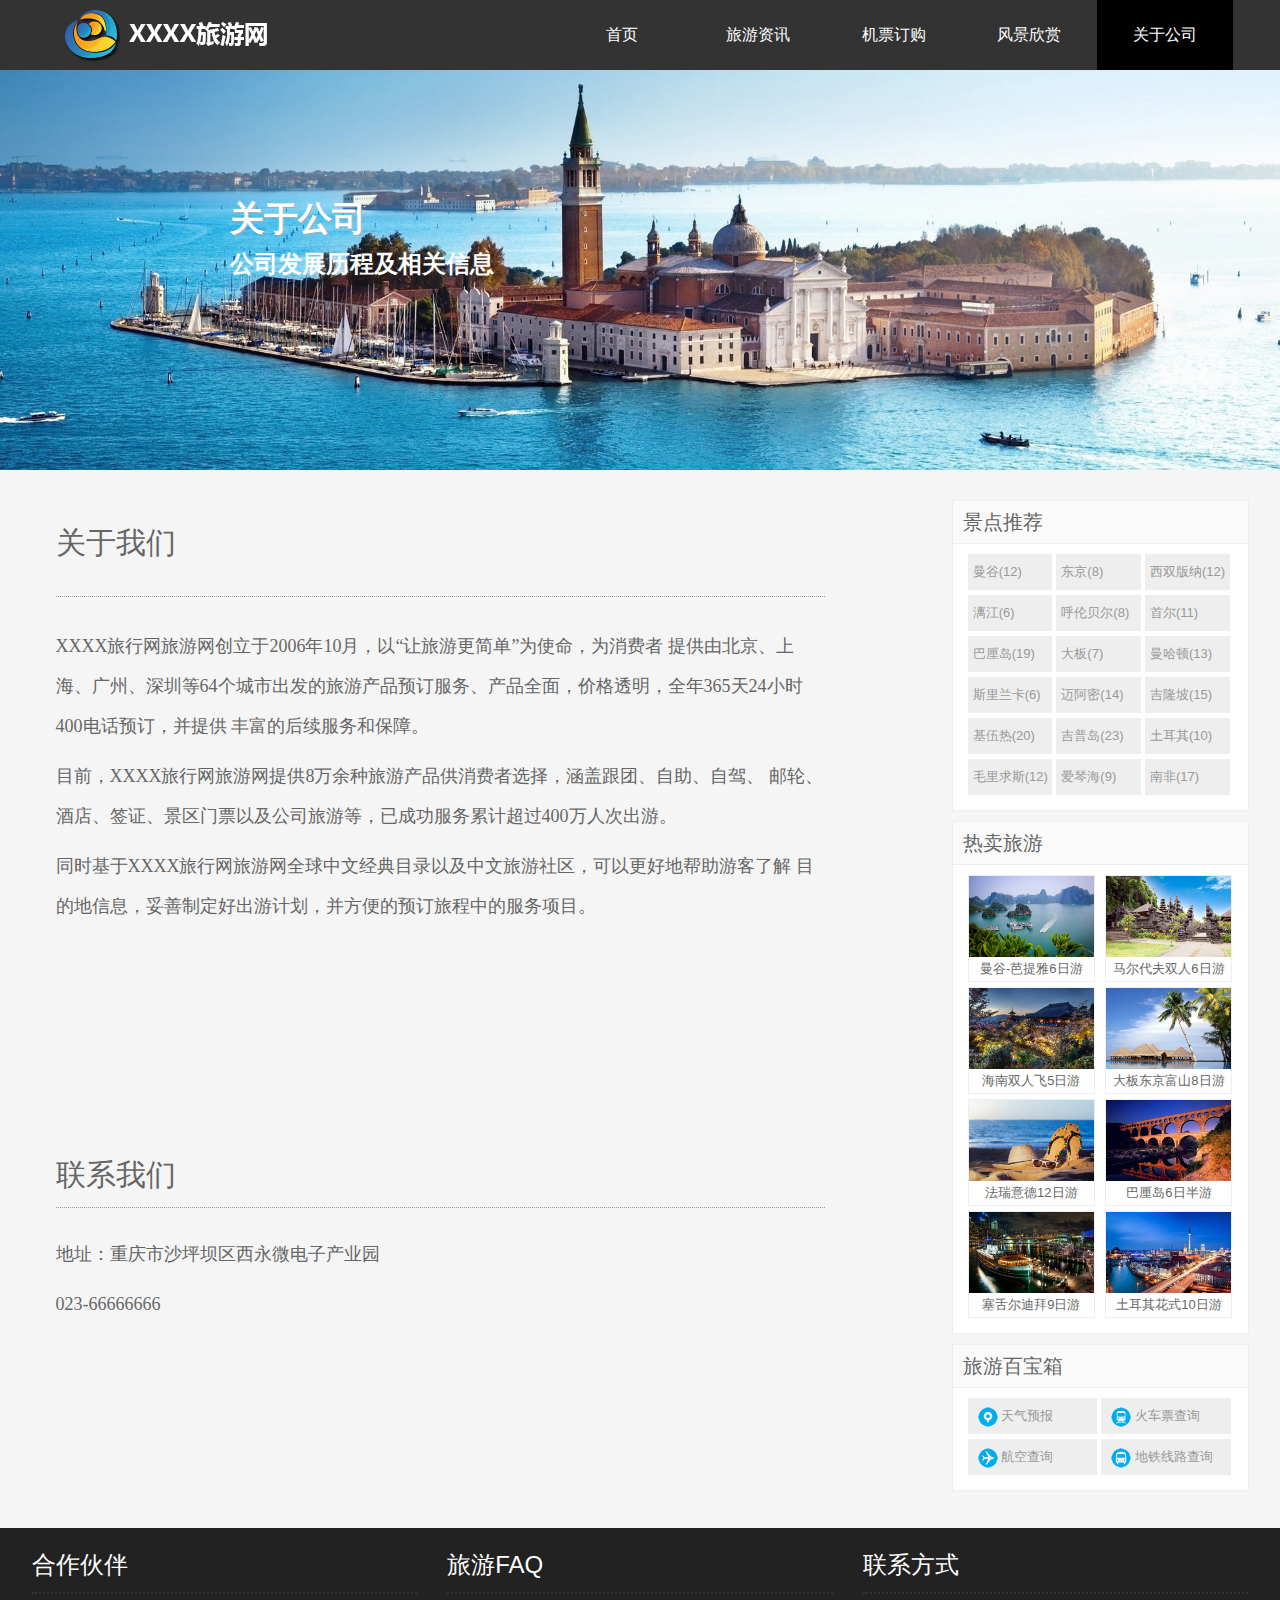
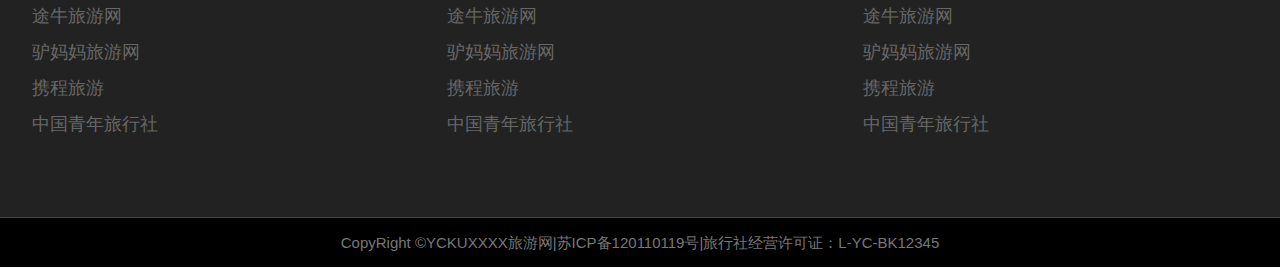
<file: about.html>
<!doctype html>
<html lang="en">
<head>
    <meta charset="UTF-8">
    <meta name="viewport"
          content="width=device-width, user-scalable=no, initial-scale=1.0, maximum-scale=1.0, minimum-scale=1.0">
    <meta http-equiv="X-UA-Compatible" content="ie=edge">
    <link rel="stylesheet" href="./css/bootstrap.css">
    <link rel="stylesheet" href="./css/index.css">
    <title>飞机购票</title>
</head>
<body>
<div id="top-nav">
    <div class="s-nav">
        <div class="container">
            <div class="logo-box col-md-5 hidden-sm hidden-xs">
                <img src="img/logo.png" alt="">
            </div>
            <ul class="s-nav-tabs col-md-7 col-sm-12 col-xs-12">
                <li class="p-li"><a class="on" href="./index.html">首页</a></li>
                <li class="p-li"><a href="news.html"><span class="hidden-xs">旅游</span>资讯</a></li>
                <li class="p-li"><a href="tickets.html">机票<span class="hidden-xs">订购</span></a></li>
                <li class="p-li-hide hidden-xs"><a href="view.html">风景欣赏</a></li>
                <li class="p-li"><a href="about.html"><span class="hidden-xs">关于</span>公司</a></li>
            </ul>
        </div>
    </div>
</div>
<div class="s-main">
    <div class="top-img-box">
        <img src="img/search.jpg" alt="">
        <div class="hidden-xs" style="position: absolute;top:30%;left: 18%;color: #fff;">
            <h2 style="font-size: 34px;margin:10px 0;font-weight: bold;text-shadow: 1px 1px 0px #aaa">关于公司</h2>
            <span style="font-weight: bold;font-size: 24px;">公司发展历程及相关信息</span>
        </div>
    </div>
    <div class="container">

        <div class='row h-main' style="margin-top: 30px;margin-bottom: 30px;">
            <!--关于公司的内容-->
            <div class="col-lg-9 col-md-9 col-xs-12 col-sm-12">
                <!--头部-->
                <div class="title">
                    <p class="ptilte">关于我们</p>
                </div>
                <!--中间部分-->
                <div class="mid">
                    <p class="p_1">
                        XXXX旅行网旅游网创立于2006年10月，以“让旅游更简单”为使命，为消费者
                        提供由北京、上海、广州、深圳等64个城市出发的旅游产品预订服务、产品全面，价格透明，全年365天24小时400电话预订，并提供
                        丰富的后续服务和保障。
                    </p>
                    <p class="p_2">
                        目前，XXXX旅行网旅游网提供8万余种旅游产品供消费者选择，涵盖跟团、自助、自驾、
                        邮轮、酒店、签证、景区门票以及公司旅游等，已成功服务累计超过400万人次出游。
                    </p>
                    <p class="p_3">
                        同时基于XXXX旅行网旅游网全球中文经典目录以及中文旅游社区，可以更好地帮助游客了解
                        目的地信息，妥善制定好出游计划，并方便的预订旅程中的服务项目。
                    </p>
                    <p class="midp">
                        联系我们
                    </p>
                </div>
                <!--底下部分-->
                <div class="foot">
                    <p class="address">地址：重庆市沙坪坝区西永微电子产业园</p>
                    <p class="tel">023-66666666</p>
                </div>
            </div>
            <div class="col-md-3 hidden-sm hidden-xs">
                <div class="tags-wrap">
                    <h3>景点推荐</h3>
                    <div class="tags-box" style="min-width: 224px;">
                        <a href="" class="tags">曼谷(12)</a>
                        <a href="" class="tags">东京(8)</a>
                        <a href="" class="tags">西双版纳(12)</a>
                        <a href="" class="tags">漓江(6)</a>
                        <a href="" class="tags">呼伦贝尔(8)</a>
                        <a href="" class="tags">首尔(11)</a>
                        <a href="" class="tags">巴厘岛(19)</a>
                        <a href="" class="tags">大板(7)</a>
                        <a href="" class="tags">曼哈顿(13)</a>
                        <a href="" class="tags">斯里兰卡(6)</a>
                        <a href="" class="tags">迈阿密(14)</a>
                        <a href="" class="tags">吉隆坡(15)</a>
                        <a href="" class="tags">基伍热(20)</a>
                        <a href="" class="tags">吉普岛(23)</a>
                        <a href="" class="tags">土耳其(10)</a>
                        <a href="" class="tags">毛里求斯(12)</a>
                        <a href="" class="tags">爱琴海(9)</a>
                        <a href="" class="tags">南非(17)</a>
                    </div>
                </div>

                <div class="tags-wrap">
                    <h3>热卖旅游</h3>
                    <div class="tags-box">
                        <div class="push-place">
                            <img src="img/s1.jpg" alt="">
                            <p>曼谷-芭提雅6日游</p>
                        </div>
                        <div class="push-place">
                            <img src="img/s2.jpg" alt="">
                            <p>马尔代夫双人6日游</p>
                        </div>
                        <div class="push-place">
                            <img src="img/s3.jpg" alt="">
                            <p>海南双人飞5日游</p>
                        </div>
                        <div class="push-place">
                            <img src="img/s4.jpg" alt="">
                            <p>大板东京富山8日游</p>
                        </div>
                        <div class="push-place">
                            <img src="img/s5.jpg" alt="">
                            <p>法瑞意德12日游</p>
                        </div>
                        <div class="push-place">
                            <img src="img/s6.jpg" alt="">
                            <p>巴厘岛6日半游</p>
                        </div>
                        <div class="push-place">
                            <img src="img/s7.jpg" alt="">
                            <p>塞舌尔迪拜9日游</p>
                        </div>
                        <div class="push-place">
                            <img src="img/s8.jpg" alt="">
                            <p>土耳其花式10日游</p>
                        </div>

                    </div>
                </div>

                <div class="tags-wrap">
                    <h3>旅游百宝箱</h3>
                    <div class="tags-box">
                        <a href="" class="tips">
                            <img src="img/trea1.png" alt="">
                            天气预报
                        </a>
                        <a href="" class="tips">
                            <img src="img/trea2.png" alt="">
                            火车票查询
                        </a>
                        <a href="" class="tips">
                            <img src="img/trea3.png" alt="">
                            航空查询
                        </a>
                        <a href="" class="tips">
                            <img src="img/trea4.png" alt="">
                            地铁线路查询
                        </a>
                    </div>
                </div>
            </div>
        </div>
    </div>
</div>

<div class="s-footer s-footer-pos">

    <div class="container">
        <div class="row hidden-sm hidden-xs">
            <div class="col-md-4">
                <em>合作伙伴</em>
                <ul>
                    <li><a href="">途牛旅游网</a></li>
                    <li><a href="">驴妈妈旅游网</a></li>
                    <li><a href="">携程旅游</a></li>
                    <li><a href="">中国青年旅行社</a></li>
                </ul>
            </div>
            <div class="col-md-4">
                <em>旅游FAQ</em>
                <ul>
                    <li><a href="">途牛旅游网</a></li>
                    <li><a href="">驴妈妈旅游网</a></li>
                    <li><a href="">携程旅游</a></li>
                    <li><a href="">中国青年旅行社</a></li>
                </ul>
            </div>

            <div class="col-md-4">
                <em>联系方式</em>
                <ul>
                    <li><a href="">途牛旅游网</a></li>
                    <li><a href="">驴妈妈旅游网</a></li>
                    <li><a href="">携程旅游</a></li>
                    <li><a href="">中国青年旅行社</a></li>
                </ul>
            </div>
        </div>
        <div class="sm-xs-text">
            客户端&nbsp;|&nbsp;触屏版&nbsp;|&nbsp;电脑版
        </div>
    </div>
    <div class="copy-right hidden-xs">
        CopyRight&nbsp;&copy;YCKUXXXX旅游网|苏ICP备120110119号|旅行社经营许可证：L-YC-BK12345
    </div>
</div>
</body>
<script type="text/javascript" src="js/index.js"></script>
</html>
</file>
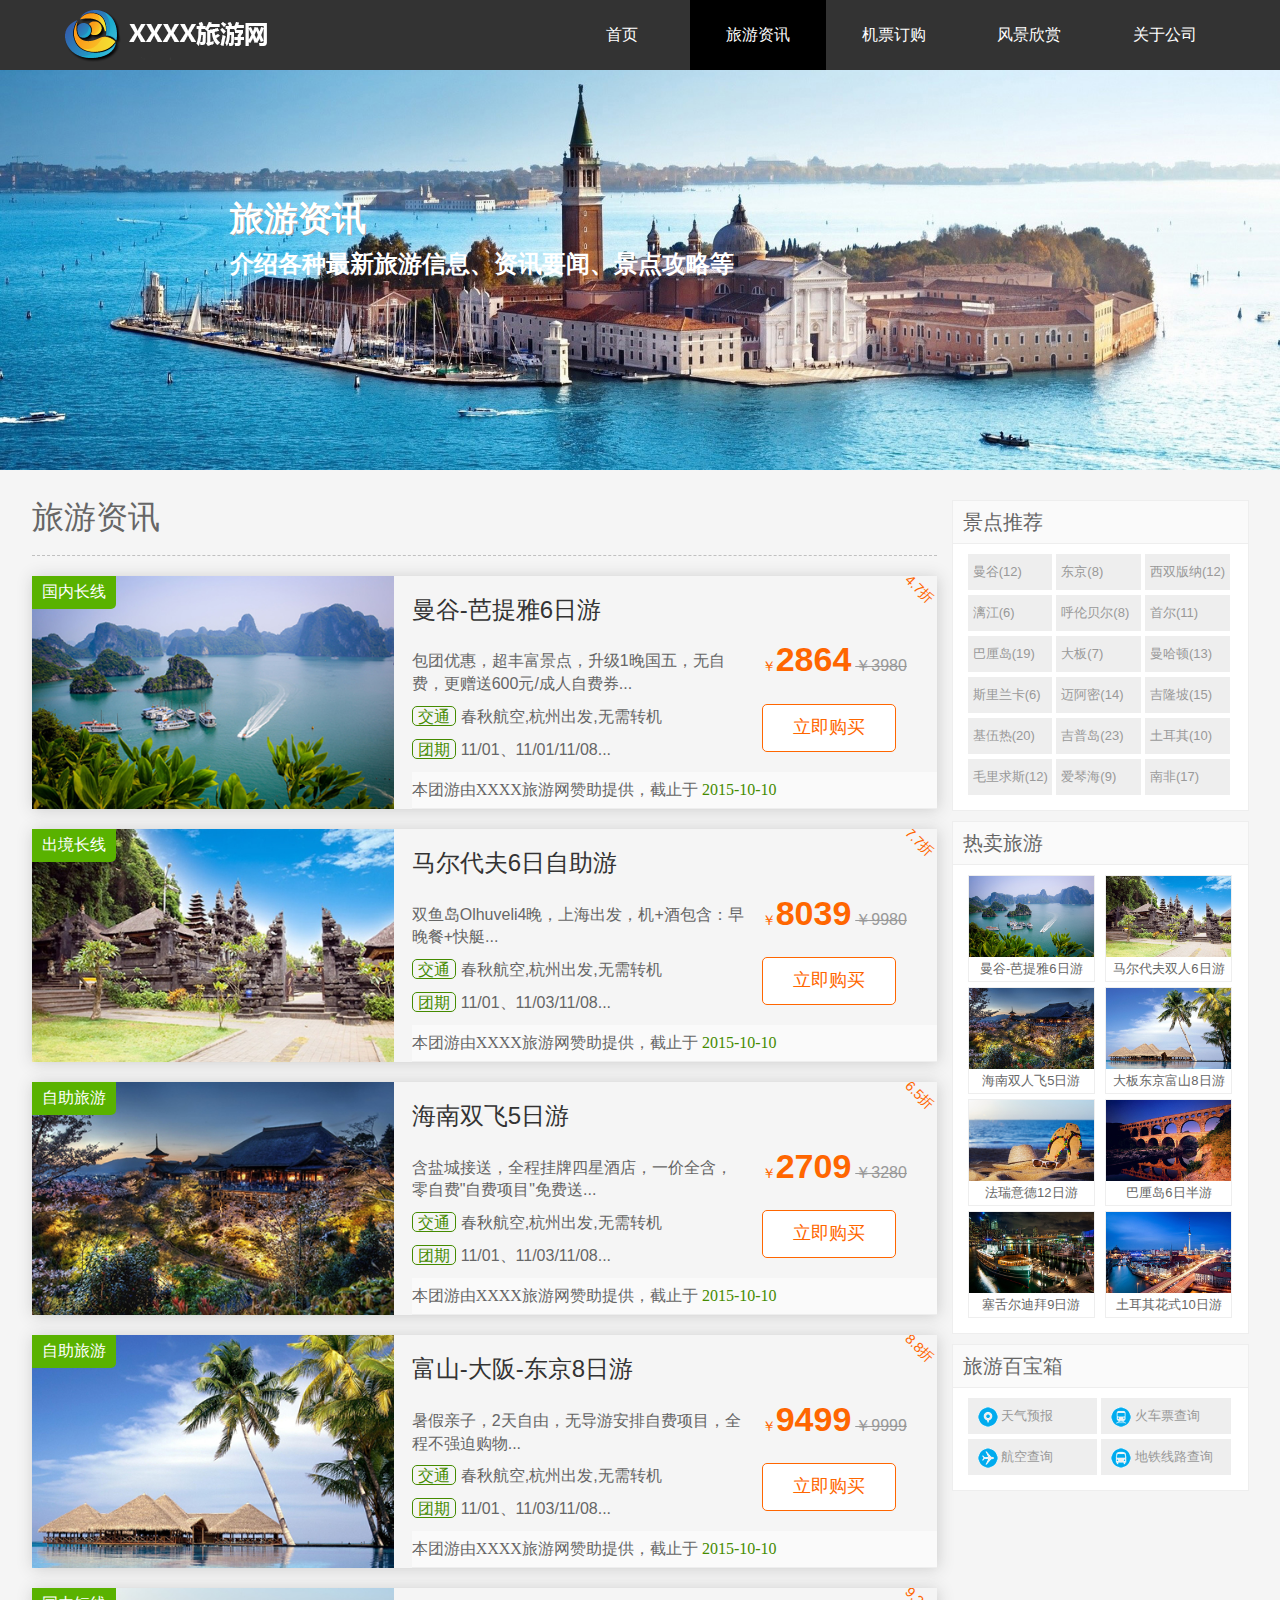
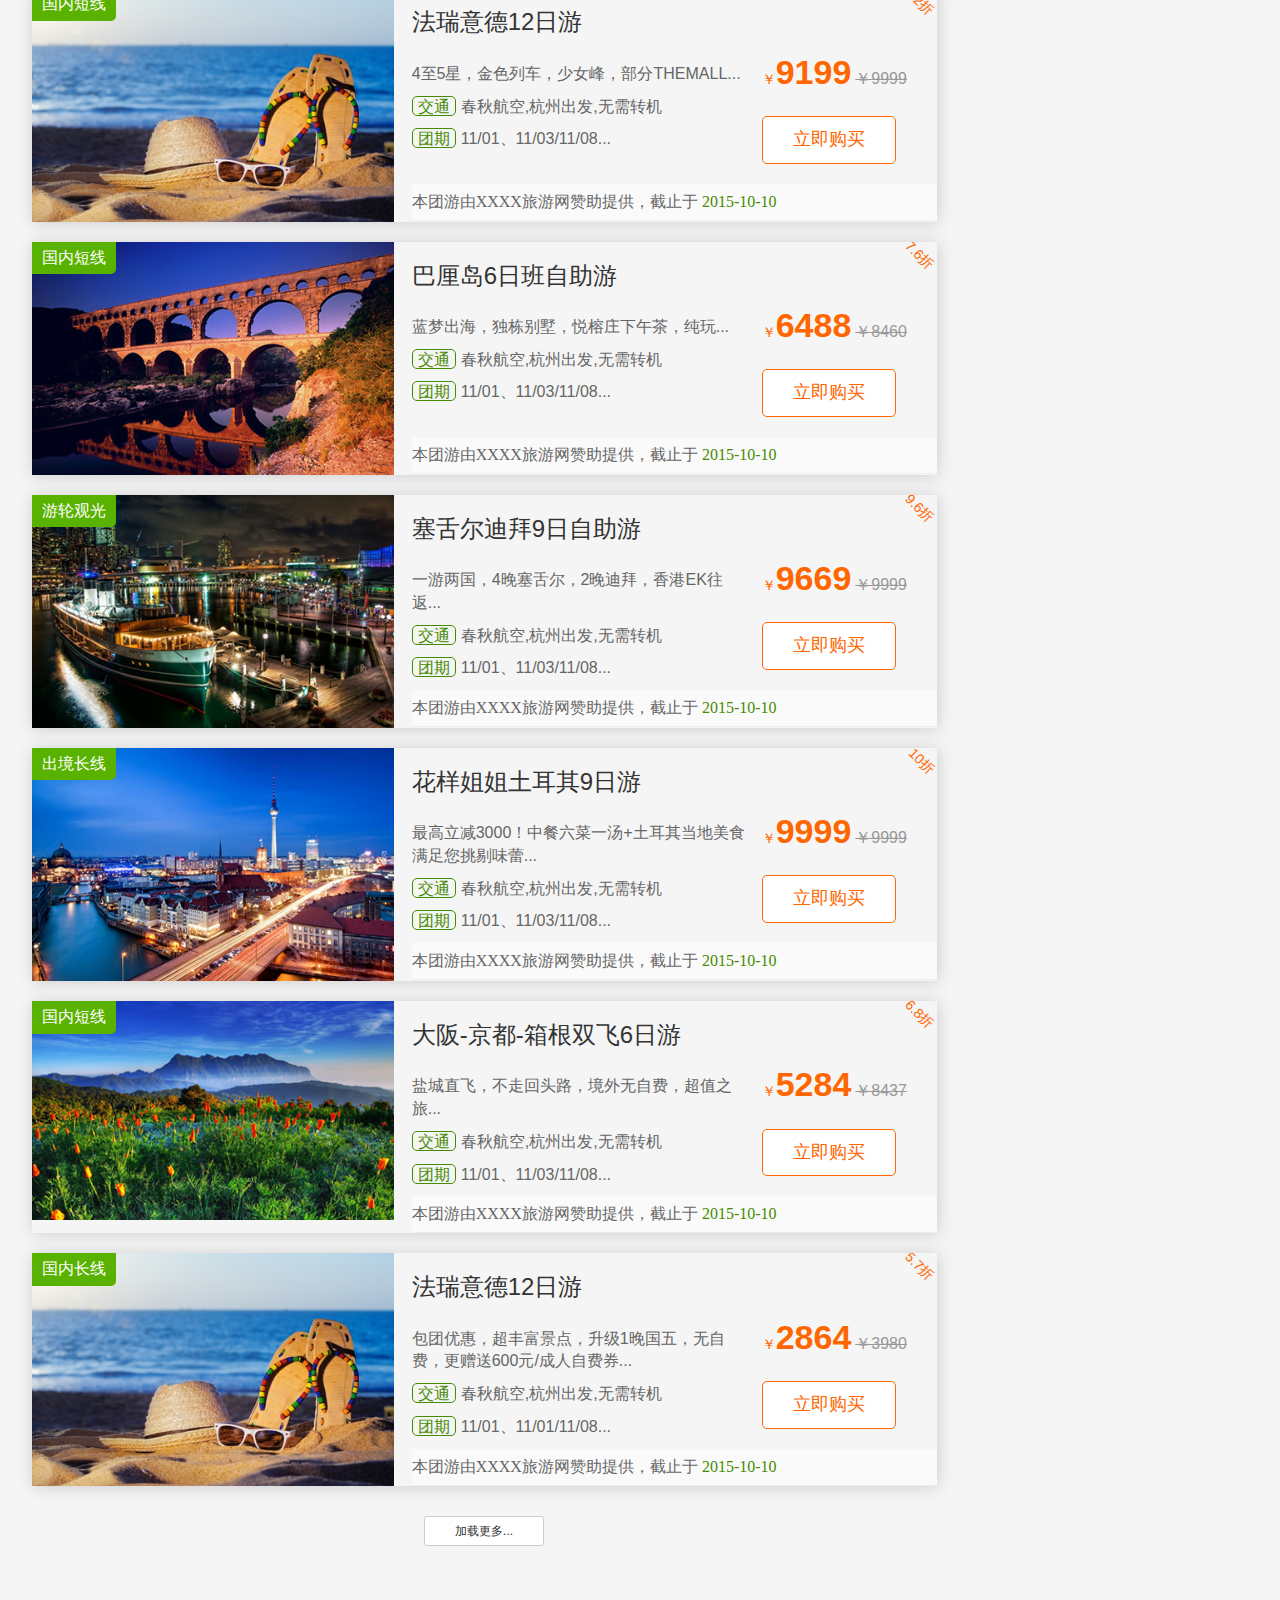
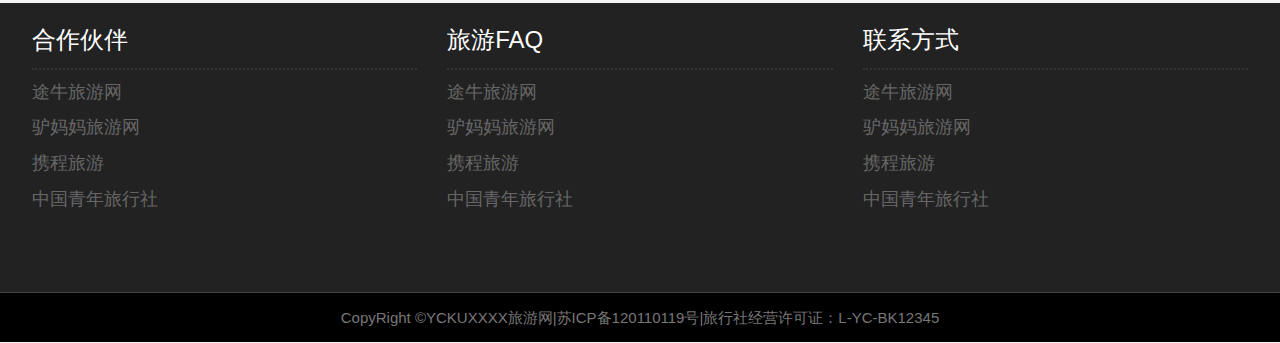
<file: news.html>
<!doctype html>
<html lang="en">
<head>
    <meta charset="UTF-8">
    <meta name="viewport"
          content="width=device-width, user-scalable=no, initial-scale=1.0, maximum-scale=1.0, minimum-scale=1.0">
    <meta http-equiv="X-UA-Compatible" content="ie=edge">
    <link rel="stylesheet" href="./css/bootstrap.css">
    <link rel="stylesheet" href="./css/index.css">
    <title>旅游资讯</title>
</head>
<body>
<div id="top-nav">
    <div class="s-nav">
        <div class="container">
            <div class="logo-box col-md-5 hidden-sm hidden-xs">
                <img src="img/logo.png" alt="">
            </div>
            <ul class="s-nav-tabs col-md-7 col-sm-12 col-xs-12">
                <li class="p-li"><a class="on" href="./index.html">首页</a></li>
                <li class="p-li"><a href="news.html"><span class="hidden-xs">旅游</span>资讯</a></li>
                <li class="p-li"><a href="tickets.html">机票<span class="hidden-xs">订购</span></a></li>
                <li class="p-li-hide hidden-xs"><a href="view.html">风景欣赏</a></li>
                <li class="p-li"><a href="about.html"><span class="hidden-xs">关于</span>公司</a></li>
            </ul>
        </div>
    </div>
</div>
<div class="s-main">
    <div class="top-img-box">
        <img src="img/search.jpg" alt="">
        <div class="hidden-xs" style="position: absolute;top:30%;left: 18%;color: #fff;">
            <h2 style="font-size: 34px;margin:10px 0;font-weight: bold;text-shadow: 1px 1px 0px #aaa">旅游资讯</h2>
            <span style="font-weight: bold;font-size: 24px;">介绍各种最新旅游信息、资讯要闻、景点攻略等</span>
        </div>
    </div>
    <div class="container">

        <div class='row h-main' style="margin-top: 30px;margin-bottom: 30px;">
            <div class="col-md-9 col-sm-12 col-xs-12">
                <h2 class="h-title">旅游资讯</h2>
                <div class="t-li-wrap">
                    <div class="left-img-box">
                        <i>国内长线</i>
                        <img src="img/s1.jpg" alt="">
                    </div>
                    <div class="right-text-box">
                        <div class="t-title">
                            <em>曼谷-芭提雅6日游</em>
                            <span>4.7折</span>
                        </div>
                        <div class="t-details">
                            <div class="col-md-8 col-sm-8 col-xs-12 t-text-left" style="padding-left: 0">
                                <p style="margin-top: 5px;">包团优惠，超丰富景点，升级1晚国五，无自费，更赠送600元/成人自费券...</p>
                                <p class="hidden-xs">
                                    <span>交通</span>
                                    春秋航空,杭州出发,无需转机
                                </p>
                                <p class="hidden-xs">
                                    <span>团期</span>
                                    11/01、11/01/11/08...
                                </p>
                            </div>
                            <div class="col-md-4 col-sm-4 col-xs-4 hidden-xs t-text-right"
                                 style="padding-left: 0;margin-top: -10px;">
                            <span class="t-price">
                                ￥<strong>2864</strong>
                                <span class="price-not">￥3980</span>
                            </span>
                                <button class="t-buy-btn">立即购买</button>
                            </div>
                        </div>
                        <div class="t-foot-info hidden-xs">
                            本团游由XXXX旅游网赞助提供，截止于
                            <span>2015-10-10</span>
                        </div>
                        <div class="hidden-lg hidden-md hidden-sm t-price-2">
                            ￥<strong>2864</strong>
                            <span class="">￥3980</span>
                        </div>

                    </div>
                </div>

                <div class="t-li-wrap">
                    <div class="left-img-box">
                        <i>出境长线</i>
                        <img src="img/s2.jpg" alt="">
                    </div>
                    <div class="right-text-box">
                        <div class="t-title">
                            <em>马尔代夫6日自助游</em>
                            <span>7.7折</span>
                        </div>
                        <div class="t-details">
                            <div class="col-md-8 col-sm-8 col-xs-12 t-text-left" style="padding-left: 0">
                                <p style="margin-top: 5px;">双鱼岛Olhuveli4晚，上海出发，机+酒包含：早晚餐+快艇...</p>
                                <p class="hidden-xs">
                                    <span>交通</span>
                                    春秋航空,杭州出发,无需转机
                                </p>
                                <p class="hidden-xs">
                                    <span>团期</span>
                                    11/01、11/03/11/08...
                                </p>
                            </div>
                            <div class="col-md-4 col-sm-4 col-xs-4 hidden-xs t-text-right"
                                 style="padding-left: 0;margin-top: -10px;">
                            <span class="t-price">
                                	￥<strong>8039</strong>
                                <span class="price-not">￥9980</span>
                            </span>
                                <button class="t-buy-btn">立即购买</button>
                            </div>
                        </div>
                        <div class="t-foot-info hidden-xs">
                            本团游由XXXX旅游网赞助提供，截止于
                            <span>2015-10-10</span>
                        </div>
                        <div class="hidden-lg hidden-md hidden-sm t-price-2">
                            ￥<strong>8039</strong>
                            <span class="">￥9980</span>
                        </div>

                    </div>
                </div>

                <div class="t-li-wrap">
                    <div class="left-img-box">
                        <i>自助旅游</i>
                        <img src="img/s3.jpg" alt="">
                    </div>
                    <div class="right-text-box">
                        <div class="t-title">
                            <em>海南双飞5日游</em>
                            <span>6.5折</span>
                        </div>
                        <div class="t-details">
                            <div class="col-md-8 col-sm-8 col-xs-12 t-text-left" style="padding-left: 0">
                                <p style="margin-top: 5px;">含盐城接送，全程挂牌四星酒店，一价全含，零自费"自费项目"免费送...</p>
                                <p class="hidden-xs">
                                    <span>交通</span>
                                    春秋航空,杭州出发,无需转机
                                </p>
                                <p class="hidden-xs">
                                    <span>团期</span>
                                    11/01、11/03/11/08...
                                </p>
                            </div>
                            <div class="col-md-4 col-sm-4 col-xs-4 hidden-xs t-text-right"
                                 style="padding-left: 0;margin-top: -10px;">
                            <span class="t-price">
                                ￥<strong>2709</strong>
                                <span class="price-not">￥3280</span>
                            </span>
                                <button class="t-buy-btn">立即购买</button>
                            </div>
                        </div>
                        <div class="t-foot-info hidden-xs">
                            本团游由XXXX旅游网赞助提供，截止于
                            <span>2015-10-10</span>
                        </div>
                        <div class="hidden-lg hidden-md hidden-sm t-price-2">
                            ￥<strong>2709</strong>
                            <span class="">￥3280</span>
                        </div>

                    </div>
                </div>



                <div class="t-li-wrap">
                    <div class="left-img-box">
                        <i>自助旅游</i>
                        <img src="img/s4.jpg" alt="">
                    </div>
                    <div class="right-text-box">
                        <div class="t-title">
                            <em>富山-大阪-东京8日游</em>
                            <span>8.8折</span>
                        </div>
                        <div class="t-details">
                            <div class="col-md-8 col-sm-8 col-xs-12 t-text-left" style="padding-left: 0">
                                <p style="margin-top: 5px;">暑假亲子，2天自由，无导游安排自费项目，全程不强迫购物...</p>
                                <p class="hidden-xs">
                                    <span>交通</span>
                                    春秋航空,杭州出发,无需转机
                                </p>
                                <p class="hidden-xs">
                                    <span>团期</span>
                                    11/01、11/03/11/08...
                                </p>
                            </div>
                            <div class="col-md-4 col-sm-4 col-xs-4 hidden-xs t-text-right"
                                 style="padding-left: 0;margin-top: -10px;">
                            <span class="t-price">
                                ￥<strong>9499</strong>
                                <span class="price-not">￥9999</span>
                            </span>
                                <button class="t-buy-btn">立即购买</button>
                            </div>
                        </div>
                        <div class="t-foot-info hidden-xs">
                            本团游由XXXX旅游网赞助提供，截止于
                            <span>2015-10-10</span>
                        </div>
                        <div class="hidden-lg hidden-md hidden-sm t-price-2">
                            ￥<strong>9499</strong>
                            <span class="">￥9999</span>
                        </div>

                    </div>
                </div>

                <div class="t-li-wrap">
                    <div class="left-img-box">
                        <i>国内短线</i>
                        <img src="img/s5.jpg" alt="">
                    </div>
                    <div class="right-text-box">
                        <div class="t-title">
                            <em>法瑞意德12日游</em>
                            <span>9.2折</span>
                        </div>
                        <div class="t-details">
                            <div class="col-md-8 col-sm-8 col-xs-12 t-text-left" style="padding-left: 0">
                                <p style="margin-top: 5px;">4至5星，金色列车，少女峰，部分THEMALL...</p>
                                <p class="hidden-xs">
                                    <span>交通</span>
                                    春秋航空,杭州出发,无需转机
                                </p>
                                <p class="hidden-xs">
                                    <span>团期</span>
                                    11/01、11/03/11/08...
                                </p>
                            </div>
                            <div class="col-md-4 col-sm-4 col-xs-4 hidden-xs t-text-right"
                                 style="padding-left: 0;margin-top: -10px;">
                            <span class="t-price">
                                ￥<strong>9199</strong>
                                <span class="price-not">￥9999</span>
                            </span>
                                <button class="t-buy-btn">立即购买</button>
                            </div>
                        </div>
                        <div class="t-foot-info hidden-xs">
                            本团游由XXXX旅游网赞助提供，截止于
                            <span>2015-10-10</span>
                        </div>
                        <div class="hidden-lg hidden-md hidden-sm t-price-2">
                            ￥<strong>9199</strong>
                            <span class="">￥9999</span>
                        </div>

                    </div>
                </div>
                <div class="t-li-wrap">
                    <div class="left-img-box">
                        <i>国内短线</i>
                        <img src="img/s6.jpg" alt="">
                    </div>
                    <div class="right-text-box">
                        <div class="t-title">
                            <em>巴厘岛6日班自助游</em>
                            <span>7.6折</span>
                        </div>
                        <div class="t-details">
                            <div class="col-md-8 col-sm-8 col-xs-12 t-text-left" style="padding-left: 0">
                                <p style="margin-top: 5px;">蓝梦出海，独栋别墅，悦榕庄下午茶，纯玩...</p>
                                <p class="hidden-xs">
                                    <span>交通</span>
                                    春秋航空,杭州出发,无需转机
                                </p>
                                <p class="hidden-xs">
                                    <span>团期</span>
                                    11/01、11/03/11/08...
                                </p>
                            </div>
                            <div class="col-md-4 col-sm-4 col-xs-4 hidden-xs t-text-right"
                                 style="padding-left: 0;margin-top: -10px;">
                            <span class="t-price">
                                ￥<strong>6488</strong>
                                <span class="price-not">￥8460</span>
                            </span>
                                <button class="t-buy-btn">立即购买</button>
                            </div>
                        </div>
                        <div class="t-foot-info hidden-xs">
                            本团游由XXXX旅游网赞助提供，截止于
                            <span>2015-10-10</span>
                        </div>
                        <div class="hidden-lg hidden-md hidden-sm t-price-2">
                            ￥<strong>6488</strong>
                            <span class="">￥8460</span>
                        </div>

                    </div>
                </div>
                <div class="t-li-wrap">
                    <div class="left-img-box">
                        <i>游轮观光</i>
                        <img src="img/s7.jpg" alt="">
                    </div>
                    <div class="right-text-box">
                        <div class="t-title">
                            <em>塞舌尔迪拜9日自助游</em>
                            <span>9.6折</span>
                        </div>
                        <div class="t-details">
                            <div class="col-md-8 col-sm-8 col-xs-12 t-text-left" style="padding-left: 0">
                                <p style="margin-top: 5px;">一游两国，4晚塞舌尔，2晚迪拜，香港EK往返...</p>
                                <p class="hidden-xs">
                                    <span>交通</span>
                                    春秋航空,杭州出发,无需转机
                                </p>
                                <p class="hidden-xs">
                                    <span>团期</span>
                                    11/01、11/03/11/08...
                                </p>
                            </div>
                            <div class="col-md-4 col-sm-4 col-xs-4 hidden-xs t-text-right"
                                 style="padding-left: 0;margin-top: -10px;">
                            <span class="t-price">
                                ￥<strong>9669</strong>
                                <span class="price-not">￥9999</span>
                            </span>
                                <button class="t-buy-btn">立即购买</button>
                            </div>
                        </div>
                        <div class="t-foot-info hidden-xs">
                            本团游由XXXX旅游网赞助提供，截止于
                            <span>2015-10-10</span>
                        </div>
                        <div class="hidden-lg hidden-md hidden-sm t-price-2">
                            ￥<strong>9669</strong>
                            <span class="">￥9999</span>
                        </div>

                    </div>
                </div>
                <div class="t-li-wrap">
                    <div class="left-img-box">
                        <i>出境长线</i>
                        <img src="img/s8.jpg" alt="">
                    </div>
                    <div class="right-text-box">
                        <div class="t-title">
                            <em>花样姐姐土耳其9日游</em>
                            <span>10折</span>
                        </div>
                        <div class="t-details">
                            <div class="col-md-8 col-sm-8 col-xs-12 t-text-left" style="padding-left: 0">
                                <p style="margin-top: 5px;">最高立减3000！中餐六菜一汤+土耳其当地美食满足您挑剔味蕾...</p>
                                <p class="hidden-xs">
                                    <span>交通</span>
                                    春秋航空,杭州出发,无需转机
                                </p>
                                <p class="hidden-xs">
                                    <span>团期</span>
                                    11/01、11/03/11/08...
                                </p>
                            </div>
                            <div class="col-md-4 col-sm-4 col-xs-4 hidden-xs t-text-right"
                                 style="padding-left: 0;margin-top: -10px;">
                            <span class="t-price">
                                ￥<strong>9999</strong>
                                <span class="price-not">￥9999</span>
                            </span>
                                <button class="t-buy-btn">立即购买</button>
                            </div>
                        </div>
                        <div class="t-foot-info hidden-xs">
                            本团游由XXXX旅游网赞助提供，截止于
                            <span>2015-10-10</span>
                        </div>
                        <div class="hidden-lg hidden-md hidden-sm t-price-2">
                            ￥<strong>9999</strong>
                            <span class="">￥9999</span>
                        </div>

                    </div>
                </div>


                <div class="t-li-wrap">
                    <div class="left-img-box">
                        <i>国内短线</i>
                        <img src="img/tour9.jpg" alt="">
                    </div>
                    <div class="right-text-box">
                        <div class="t-title">
                            <em>大阪-京都-箱根双飞6日游</em>
                            <span>6.8折</span>
                        </div>
                        <div class="t-details">
                            <div class="col-md-8 col-sm-8 col-xs-12 t-text-left" style="padding-left: 0">
                                <p style="margin-top: 5px;">盐城直飞，不走回头路，境外无自费，超值之旅...</p>
                                <p class="hidden-xs">
                                    <span>交通</span>
                                    春秋航空,杭州出发,无需转机
                                </p>
                                <p class="hidden-xs">
                                    <span>团期</span>
                                    11/01、11/03/11/08...
                                </p>
                            </div>
                            <div class="col-md-4 col-sm-4 col-xs-4 hidden-xs t-text-right"
                                 style="padding-left: 0;margin-top: -10px;">
                            <span class="t-price">
                                ￥<strong>5284</strong>
                                <span class="price-not">￥8437</span>
                            </span>
                                <button class="t-buy-btn">立即购买</button>
                            </div>
                        </div>
                        <div class="t-foot-info hidden-xs">
                            本团游由XXXX旅游网赞助提供，截止于
                            <span>2015-10-10</span>
                        </div>
                        <div class="hidden-lg hidden-md hidden-sm t-price-2">
                            ￥<strong>5284</strong>
                            <span class="">￥8437</span>
                        </div>

                    </div>
                </div>


                <div class="t-li-wrap">
                    <div class="left-img-box">
                        <i>国内长线</i>
                        <img src="img/s5.jpg" alt="">
                    </div>
                    <div class="right-text-box">
                        <div class="t-title">
                            <em>法瑞意德12日游</em>
                            <span>5.7折</span>
                        </div>
                        <div class="t-details">
                            <div class="col-md-8 col-sm-8 col-xs-12 t-text-left" style="padding-left: 0">
                                <p style="margin-top: 5px;">包团优惠，超丰富景点，升级1晚国五，无自费，更赠送600元/成人自费券...</p>
                                <p class="hidden-xs">
                                    <span>交通</span>
                                    春秋航空,杭州出发,无需转机
                                </p>
                                <p class="hidden-xs">
                                    <span>团期</span>
                                    11/01、11/01/11/08...
                                </p>
                            </div>
                            <div class="col-md-4 col-sm-4 col-xs-4 hidden-xs t-text-right"
                                 style="padding-left: 0;margin-top: -10px;">
                            <span class="t-price">
                                ￥<strong>2864</strong>
                                <span class="price-not">￥3980</span>
                            </span>
                                <button class="t-buy-btn">立即购买</button>
                            </div>
                        </div>
                        <div class="t-foot-info hidden-xs">
                            本团游由XXXX旅游网赞助提供，截止于
                            <span>2015-10-10</span>
                        </div>
                        <div class="hidden-lg hidden-md hidden-sm t-price-2">
                            ￥<strong>2864</strong>
                            <span class="">￥3980</span>
                        </div>

                    </div>
                </div>
                <div style="text-align: center;margin: 30px 0;">
                    <button class="btn btn-default btn-sm" style="padding-left: 30px;padding-right: 30px;">加载更多...
                    </button>
                </div>
            </div>


            <div class="col-md-3 hidden-sm hidden-xs">
                <div class="tags-wrap">
                    <h3>景点推荐</h3>
                    <div class="tags-box" style="min-width: 224px;">
                        <a href="" class="tags">曼谷(12)</a>
                        <a href="" class="tags">东京(8)</a>
                        <a href="" class="tags">西双版纳(12)</a>
                        <a href="" class="tags">漓江(6)</a>
                        <a href="" class="tags">呼伦贝尔(8)</a>
                        <a href="" class="tags">首尔(11)</a>
                        <a href="" class="tags">巴厘岛(19)</a>
                        <a href="" class="tags">大板(7)</a>
                        <a href="" class="tags">曼哈顿(13)</a>
                        <a href="" class="tags">斯里兰卡(6)</a>
                        <a href="" class="tags">迈阿密(14)</a>
                        <a href="" class="tags">吉隆坡(15)</a>
                        <a href="" class="tags">基伍热(20)</a>
                        <a href="" class="tags">吉普岛(23)</a>
                        <a href="" class="tags">土耳其(10)</a>
                        <a href="" class="tags">毛里求斯(12)</a>
                        <a href="" class="tags">爱琴海(9)</a>
                        <a href="" class="tags">南非(17)</a>
                    </div>
                </div>

                <div class="tags-wrap">
                    <h3>热卖旅游</h3>
                    <div class="tags-box">
                        <div class="push-place">
                            <img src="img/s1.jpg" alt="">
                            <p>曼谷-芭提雅6日游</p>
                        </div>
                        <div class="push-place">
                            <img src="img/s2.jpg" alt="">
                            <p>马尔代夫双人6日游</p>
                        </div>
                        <div class="push-place">
                            <img src="img/s3.jpg" alt="">
                            <p>海南双人飞5日游</p>
                        </div>
                        <div class="push-place">
                            <img src="img/s4.jpg" alt="">
                            <p>大板东京富山8日游</p>
                        </div>
                        <div class="push-place">
                            <img src="img/s5.jpg" alt="">
                            <p>法瑞意德12日游</p>
                        </div>
                        <div class="push-place">
                            <img src="img/s6.jpg" alt="">
                            <p>巴厘岛6日半游</p>
                        </div>
                        <div class="push-place">
                            <img src="img/s7.jpg" alt="">
                            <p>塞舌尔迪拜9日游</p>
                        </div>
                        <div class="push-place">
                            <img src="img/s8.jpg" alt="">
                            <p>土耳其花式10日游</p>
                        </div>

                    </div>
                </div>

                <div class="tags-wrap">
                    <h3>旅游百宝箱</h3>
                    <div class="tags-box">
                        <a href="" class="tips">
                            <img src="img/trea1.png" alt="">
                            天气预报
                        </a>
                        <a href="" class="tips">
                            <img src="img/trea2.png" alt="">
                            火车票查询
                        </a>
                        <a href="" class="tips">
                            <img src="img/trea3.png" alt="">
                            航空查询
                        </a>
                        <a href="" class="tips">
                            <img src="img/trea4.png" alt="">
                            地铁线路查询
                        </a>
                    </div>
                </div>
            </div>
        </div>
    </div>
</div>

<div class="s-footer s-footer-pos">
    <div class="container">
        <div class="row hidden-sm hidden-xs">
            <div class="col-md-4">
                <em>合作伙伴</em>
                <ul>
                    <li><a href="">途牛旅游网</a></li>
                    <li><a href="">驴妈妈旅游网</a></li>
                    <li><a href="">携程旅游</a></li>
                    <li><a href="">中国青年旅行社</a></li>
                </ul>
            </div>
            <div class="col-md-4">
                <em>旅游FAQ</em>
                <ul>
                    <li><a href="">途牛旅游网</a></li>
                    <li><a href="">驴妈妈旅游网</a></li>
                    <li><a href="">携程旅游</a></li>
                    <li><a href="">中国青年旅行社</a></li>
                </ul>
            </div>

            <div class="col-md-4">
                <em>联系方式</em>
                <ul>
                    <li><a href="">途牛旅游网</a></li>
                    <li><a href="">驴妈妈旅游网</a></li>
                    <li><a href="">携程旅游</a></li>
                    <li><a href="">中国青年旅行社</a></li>
                </ul>
            </div>
        </div>
        <div class="sm-xs-text">
            客户端&nbsp;|&nbsp;触屏版&nbsp;|&nbsp;电脑版
        </div>
    </div>
    <div class="copy-right hidden-xs">
        CopyRight&nbsp;&copy;YCKUXXXX旅游网|苏ICP备120110119号|旅行社经营许可证：L-YC-BK12345
    </div>
</div>
</body>
<script type="text/javascript" src="js/index.js"></script>
</html>
</file>
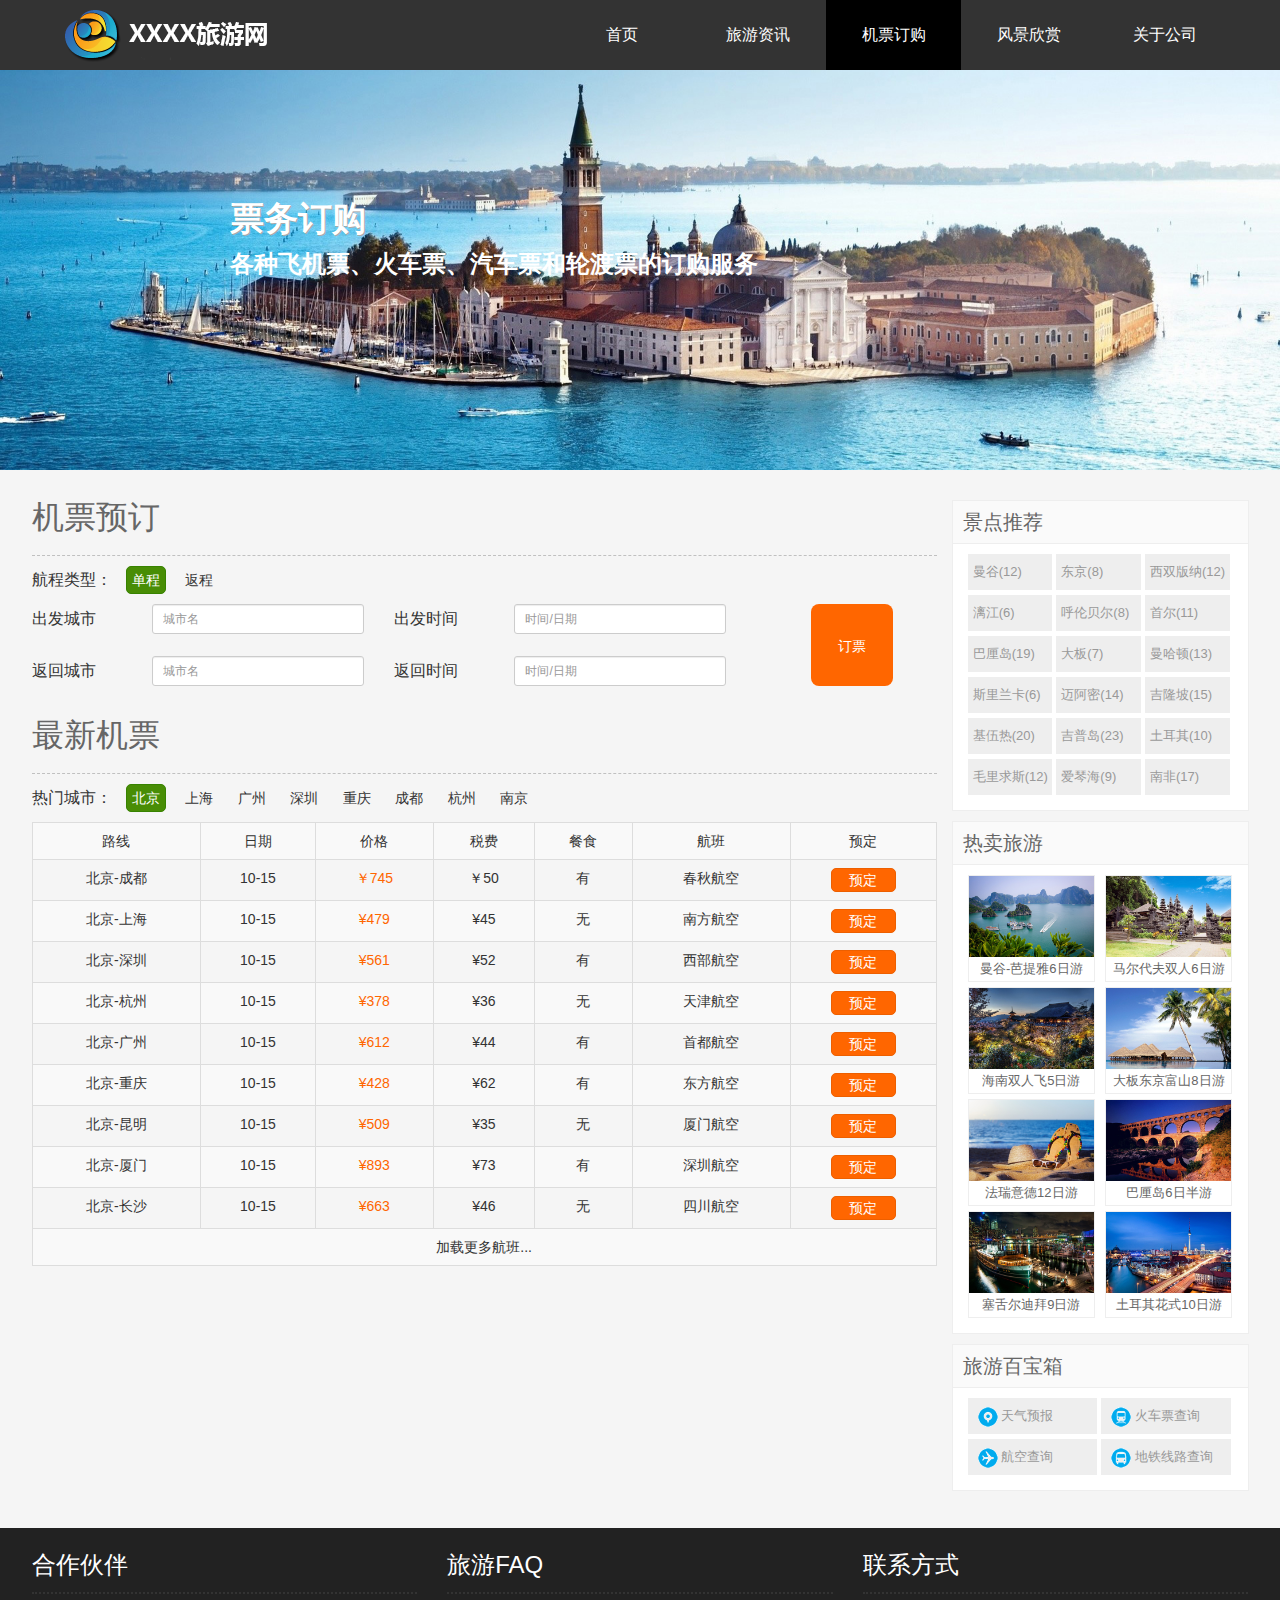
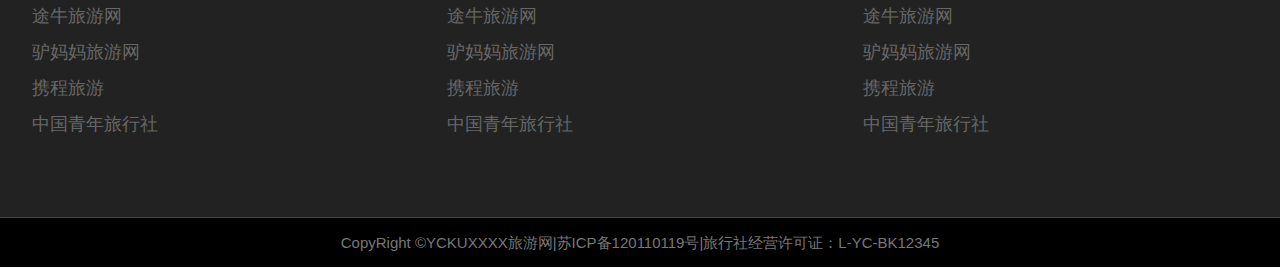
<file: tickets.html>
<!doctype html>
<html lang="en">
<head>
    <meta charset="UTF-8">
    <meta name="viewport"
          content="width=device-width, user-scalable=no, initial-scale=1.0, maximum-scale=1.0, minimum-scale=1.0">
    <meta http-equiv="X-UA-Compatible" content="ie=edge">
    <link rel="stylesheet" href="./css/bootstrap.css">
    <link rel="stylesheet" href="./css/index.css">
    <title>飞机购票</title>
</head>
<body>
<div id="top-nav">
    <div class="s-nav">
        <div class="container">
            <div class="logo-box col-md-5 hidden-sm hidden-xs">
                <img src="img/logo.png" alt="">
            </div>
            <ul class="s-nav-tabs col-md-7 col-sm-12 col-xs-12">
                <li class="p-li"><a class="on" href="./index.html">首页</a></li>
                <li class="p-li"><a href="news.html"><span class="hidden-xs">旅游</span>资讯</a></li>
                <li class="p-li"><a href="tickets.html">机票<span class="hidden-xs">订购</span></a></li>
                <li class="p-li-hide hidden-xs"><a href="view.html">风景欣赏</a></li>
                <li class="p-li"><a href="about.html"><span class="hidden-xs">关于</span>公司</a></li>
            </ul>
        </div>
    </div>
</div>
<div class="s-main">
    <div class="top-img-box">
        <img src="img/search.jpg" alt="">
        <div class="hidden-xs" style="position: absolute;top:30%;left: 18%;color: #fff;">
            <h2 style="font-size: 34px;margin:10px 0;font-weight: bold;text-shadow: 1px 1px 0px #aaa">票务订购</h2>
            <span style="font-weight: bold;font-size: 24px;">各种飞机票、火车票、汽车票和轮渡票的订购服务</span>
        </div>
    </div>
    <div class="container">
        <div class='row h-main' style="margin-top: 30px;margin-bottom: 30px;">
            <div class="col-md-9 col-sm-12 col-xs-12">
                <h2 class="h-title">机票预订</h2>
                <div class="trip-type">航程类型：
                    <span class="on">单程</span>
                    <span>返程</span>
                </div>
                <div class="col-md-10 col-sm-12 col-xs-12 trip-info">
                    <div class="col-md-2 col-sm-12 col-xs-12">出发城市</div>
                    <div class="col-md-4 col-sm-12 col-xs-12">
                        <input type="text" class="form-control input-sm" placeholder="城市名">
                    </div>
                    <div class="col-md-2 col-sm-12 col-xs-12">出发时间</div>
                    <div class="col-md-4 col-sm-12 col-xs-12">
                        <input type="text" class="form-control input-sm" placeholder="时间/日期">

                    </div>
                    <div class="col-md-2 col-sm-12 col-xs-12">返回城市</div>
                    <div class="col-md-4 col-sm-12 col-xs-12">
                        <input type="text" class="form-control input-sm" placeholder="城市名">
                    </div>
                    <div class="col-md-2 col-sm-12 col-xs-12">返回时间</div>
                    <div class="col-md-4 col-sm-12 col-xs-12">
                        <input type="text" class="form-control input-sm" placeholder="时间/日期">
                    </div>
                </div>
                <div class="col-md-2">
                    <button class="ticket-btn">
                        订票
                    </button>
                </div>


                <h2 class="h-title" style="padding-top: 10px;clear: both;">最新机票</h2>
                <div class="trip-type">热门城市：
                    <span class="on">北京</span>
                    <span>上海</span>
                    <span>广州</span>
                    <span>深圳</span>
                    <span>重庆</span>
                    <span>成都</span>
                    <span>杭州</span>
                    <span>南京</span>
                </div>

                <table class="p-table table table-bordered table-responsive table-striped">
                    <tr>
                        <td>路线</td>
                        <td>日期</td>
                        <td>价格</td>
                        <td class="hidden-xs">税费</td>
                        <td class="hidden-xs">餐食</td>
                        <td>航班</td>
                        <td>预定</td>
                    </tr>

                    <tr>
                        <td>北京-成都</td>
                        <td>10-15</td>
                        <td style="color: #ff6600;">￥745</td>
                        <td class="hidden-xs">￥50</td>
                        <td class="hidden-xs">有</td>
                        <td>春秋航空</td>
                        <td>
                            <button class="ticket-btn2">预定</button>
                        </td>
                    </tr>

                    <tr>
                        <td>北京-上海</td>
                        <td>10-15</td>
                        <td style="color: #ff6600;">¥479</td>

                        <td class="hidden-xs">¥45</td>
                        <td class="hidden-xs">无</td>
                        <td>南方航空</td>
                        <td>
                            <button class="ticket-btn2">预定</button>
                        </td>
                    </tr>
                    <tr align="center">
                        <td>北京-深圳</td>
                        <td>10-15</td>
                        <td style="color: #ff6600;">¥561</td>

                        <td class="hidden-xs">¥52</td>
                        <td class="hidden-xs">有</td>
                        <td>西部航空</td>
                        <td>
                            <button class="ticket-btn2">预定</button>
                        </td>
                    </tr>
                    <tr align="center">
                        <td>北京-杭州</td>
                        <td>10-15</td>
                        <td style="color: #ff6600;">¥378</td>

                        <td class="hidden-xs">¥36</td>
                        <td class="hidden-xs">无</td>
                        <td>天津航空</td>
                        <td>
                            <button class="ticket-btn2">预定</button>
                        </td>
                    </tr>
                    <tr align="center">
                        <td>北京-广州</td>
                        <td>10-15</td>
                        <td style="color: #ff6600;">¥612</td>

                        <td class="hidden-xs">¥44</td>
                        <td class="hidden-xs">有</td>
                        <td>首都航空</td>
                        <td>
                            <button class="ticket-btn2">预定</button>
                        </td>
                    </tr>
                    <tr align="center">
                        <td>北京-重庆</td>
                        <td>10-15</td>
                        <td style="color: #ff6600;">¥428</td>

                        <td class="hidden-xs">¥62</td>
                        <td class="hidden-xs">有</td>
                        <td>东方航空</td>
                        <td>
                            <button class="ticket-btn2">预定</button>
                        </td>
                    </tr>
                    <tr align="center">
                        <td>北京-昆明</td>
                        <td>10-15</td>
                        <td style="color: #ff6600;">¥509</td>

                        <td class="hidden-xs">¥35</td>
                        <td class="hidden-xs">无</td>
                        <td>厦门航空</td>
                        <td>
                            <button class="ticket-btn2">预定</button>
                        </td>
                    </tr>
                    <tr align="center">
                        <td>北京-厦门</td>
                        <td>10-15</td>
                        <td style="color: #ff6600;">¥893</td>

                        <td class="hidden-xs">¥73</td>
                        <td class="hidden-xs">有</td>
                        <td>深圳航空</td>
                        <td>
                            <button class="ticket-btn2">预定</button>
                        </td>
                    </tr>
                    <tr align="center">
                        <td>北京-长沙</td>
                        <td>10-15</td>
                        <td style="color: #ff6600;">¥663</td>

                        <td class="hidden-xs">¥46</td>
                        <td class="hidden-xs">无</td>
                        <td>四川航空</td>
                        <td>
                            <button class="ticket-btn2">预定</button>
                        </td>
                    </tr>



                    <tr>
                        <td colspan="7" style="cursor: pointer">加载更多航班...</td>
                    </tr>
                </table>
            </div>
            <div class="col-md-3 hidden-sm hidden-xs">
                <div class="tags-wrap">
                    <h3>景点推荐</h3>
                    <div class="tags-box" style="min-width: 224px;">
                        <a href="" class="tags">曼谷(12)</a>
                        <a href="" class="tags">东京(8)</a>
                        <a href="" class="tags">西双版纳(12)</a>
                        <a href="" class="tags">漓江(6)</a>
                        <a href="" class="tags">呼伦贝尔(8)</a>
                        <a href="" class="tags">首尔(11)</a>
                        <a href="" class="tags">巴厘岛(19)</a>
                        <a href="" class="tags">大板(7)</a>
                        <a href="" class="tags">曼哈顿(13)</a>
                        <a href="" class="tags">斯里兰卡(6)</a>
                        <a href="" class="tags">迈阿密(14)</a>
                        <a href="" class="tags">吉隆坡(15)</a>
                        <a href="" class="tags">基伍热(20)</a>
                        <a href="" class="tags">吉普岛(23)</a>
                        <a href="" class="tags">土耳其(10)</a>
                        <a href="" class="tags">毛里求斯(12)</a>
                        <a href="" class="tags">爱琴海(9)</a>
                        <a href="" class="tags">南非(17)</a>
                    </div>
                </div>

                <div class="tags-wrap">
                    <h3>热卖旅游</h3>
                    <div class="tags-box">
                        <div class="push-place">
                            <img src="img/s1.jpg" alt="">
                            <p>曼谷-芭提雅6日游</p>
                        </div>
                        <div class="push-place">
                            <img src="img/s2.jpg" alt="">
                            <p>马尔代夫双人6日游</p>
                        </div>
                        <div class="push-place">
                            <img src="img/s3.jpg" alt="">
                            <p>海南双人飞5日游</p>
                        </div>
                        <div class="push-place">
                            <img src="img/s4.jpg" alt="">
                            <p>大板东京富山8日游</p>
                        </div>
                        <div class="push-place">
                            <img src="img/s5.jpg" alt="">
                            <p>法瑞意德12日游</p>
                        </div>
                        <div class="push-place">
                            <img src="img/s6.jpg" alt="">
                            <p>巴厘岛6日半游</p>
                        </div>
                        <div class="push-place">
                            <img src="img/s7.jpg" alt="">
                            <p>塞舌尔迪拜9日游</p>
                        </div>
                        <div class="push-place">
                            <img src="img/s8.jpg" alt="">
                            <p>土耳其花式10日游</p>
                        </div>

                    </div>
                </div>

                <div class="tags-wrap">
                    <h3>旅游百宝箱</h3>
                    <div class="tags-box">
                        <a href="" class="tips">
                            <img src="img/trea1.png" alt="">
                            天气预报
                        </a>
                        <a href="" class="tips">
                            <img src="img/trea2.png" alt="">
                            火车票查询
                        </a>
                        <a href="" class="tips">
                            <img src="img/trea3.png" alt="">
                            航空查询
                        </a>
                        <a href="" class="tips">
                            <img src="img/trea4.png" alt="">
                            地铁线路查询
                        </a>
                    </div>
                </div>
            </div>
        </div>
    </div>
</div>

<div class="s-footer s-footer-pos">

    <div class="container">
        <div class="row hidden-sm hidden-xs">
            <div class="col-md-4">
                <em>合作伙伴</em>
                <ul>
                    <li><a href="">途牛旅游网</a></li>
                    <li><a href="">驴妈妈旅游网</a></li>
                    <li><a href="">携程旅游</a></li>
                    <li><a href="">中国青年旅行社</a></li>
                </ul>
            </div>
            <div class="col-md-4">
                <em>旅游FAQ</em>
                <ul>
                    <li><a href="">途牛旅游网</a></li>
                    <li><a href="">驴妈妈旅游网</a></li>
                    <li><a href="">携程旅游</a></li>
                    <li><a href="">中国青年旅行社</a></li>
                </ul>
            </div>

            <div class="col-md-4">
                <em>联系方式</em>
                <ul>
                    <li><a href="">途牛旅游网</a></li>
                    <li><a href="">驴妈妈旅游网</a></li>
                    <li><a href="">携程旅游</a></li>
                    <li><a href="">中国青年旅行社</a></li>
                </ul>
            </div>
        </div>
        <div class="sm-xs-text">
            客户端&nbsp;|&nbsp;触屏版&nbsp;|&nbsp;电脑版
        </div>
    </div>
    <div class="copy-right hidden-xs">
        CopyRight&nbsp;&copy;YCKUXXXX旅游网|苏ICP备120110119号|旅行社经营许可证：L-YC-BK12345
    </div>
</div>
</body>
<script type="text/javascript" src="js/index.js"></script>
</html>
</file>
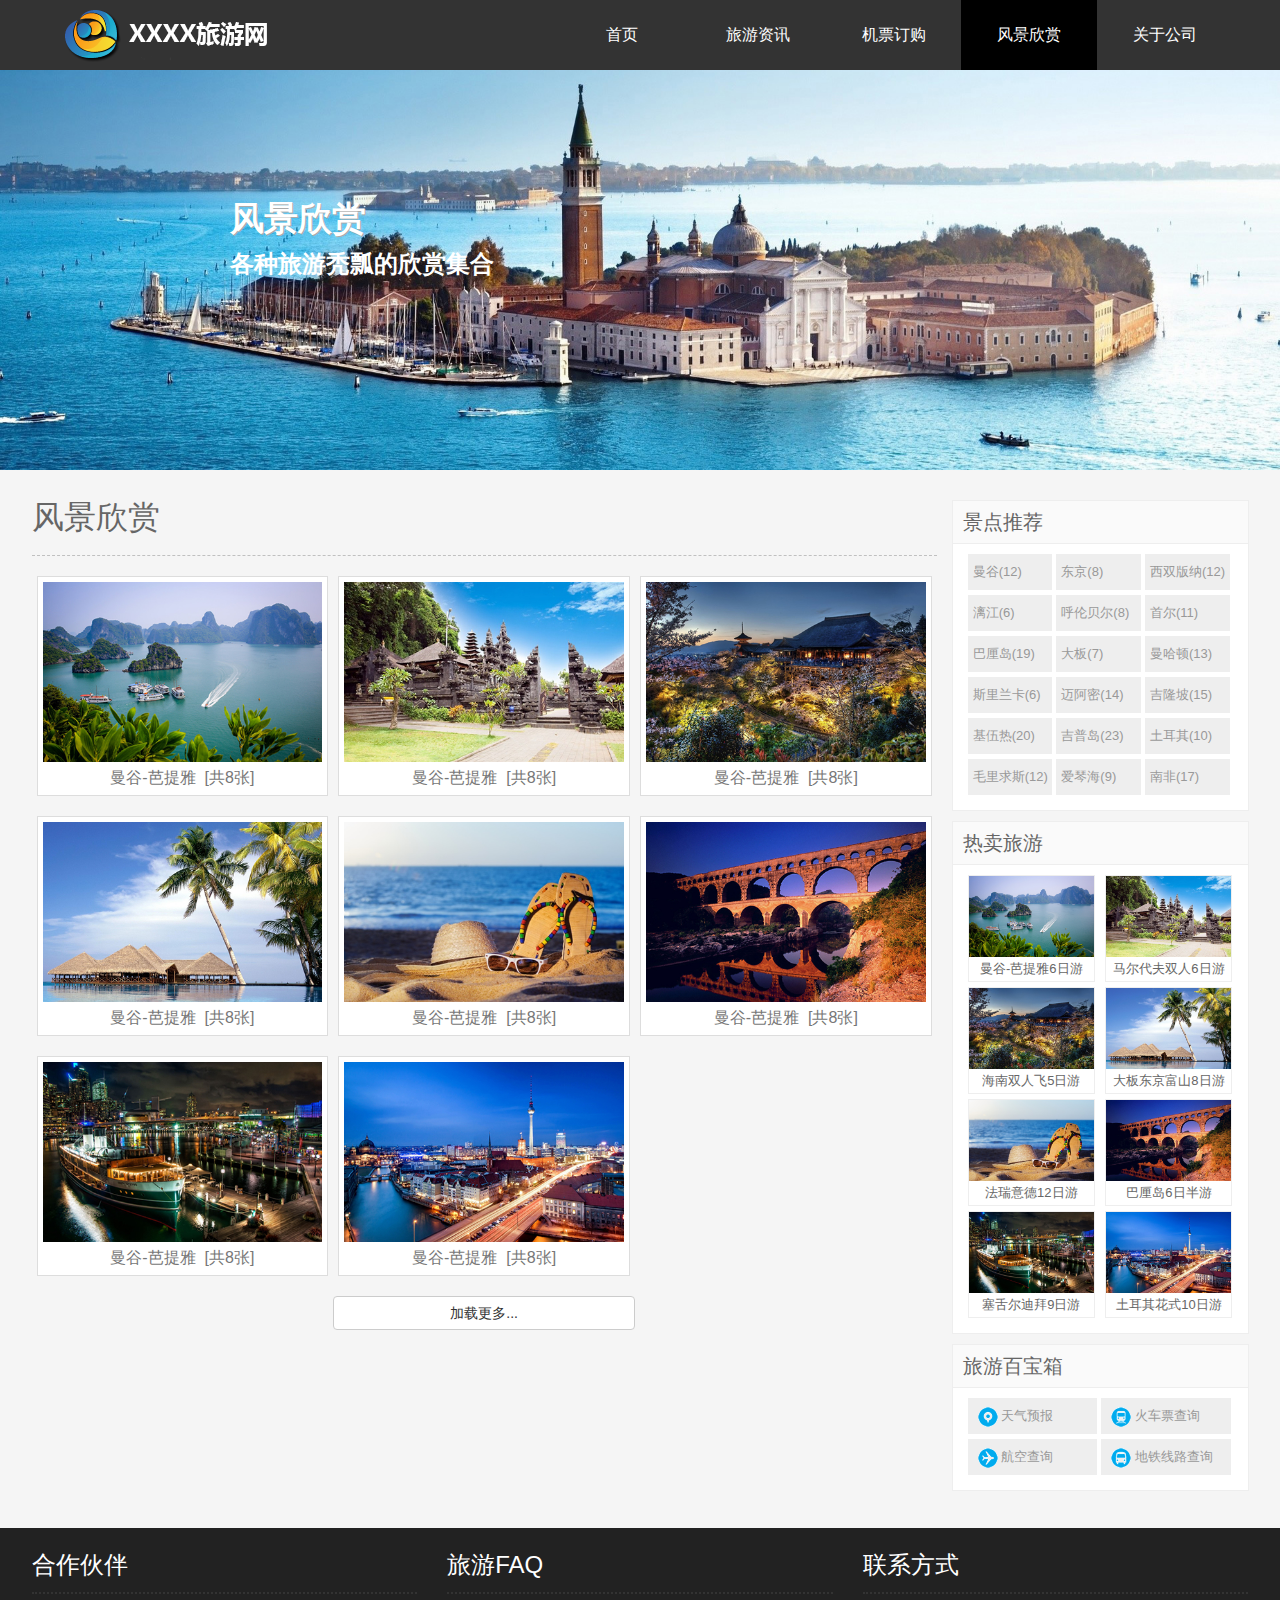
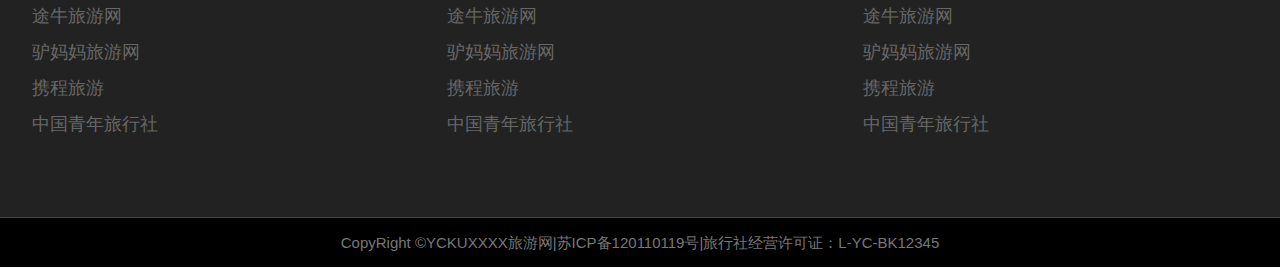
<file: view.html>
<!doctype html>
<html lang="en">
<head>
    <meta charset="UTF-8">
    <meta name="viewport"
          content="width=device-width, user-scalable=no, initial-scale=1.0, maximum-scale=1.0, minimum-scale=1.0">
    <meta http-equiv="X-UA-Compatible" content="ie=edge">
    <link rel="stylesheet" href="./css/bootstrap.css">
    <link rel="stylesheet" href="./css/index.css">
    <title>风景欣赏</title>
</head>
<body>
<div id="top-nav">
    <div class="s-nav">
        <div class="container">
            <div class="logo-box col-md-5 hidden-sm hidden-xs">
                <img src="img/logo.png" alt="">
            </div>
            <ul class="s-nav-tabs col-md-7 col-sm-12 col-xs-12">
                <li class="p-li"><a class="on" href="./index.html">首页</a></li>
                <li class="p-li"><a href="news.html"><span class="hidden-xs">旅游</span>资讯</a></li>
                <li class="p-li"><a href="tickets.html">机票<span class="hidden-xs">订购</span></a></li>
                <li class="p-li-hide hidden-xs"><a href="view.html">风景欣赏</a></li>
                <li class="p-li"><a href="about.html"><span class="hidden-xs">关于</span>公司</a></li>
            </ul>
        </div>
    </div>
</div>
<div class="s-main">
    <div class="top-img-box">
        <img src="img/search.jpg" alt="">
        <div class="hidden-xs" style="position: absolute;top:30%;left: 18%;color: #fff;">
            <h2 style="font-size: 34px;margin:10px 0;font-weight: bold;text-shadow: 1px 1px 0px #aaa">风景欣赏</h2>
            <span style="font-weight: bold;font-size: 24px;">各种旅游秃瓢的欣赏集合</span>
        </div>
    </div>
    <div class="container">

        <div class='row h-main' style="margin-top: 30px;margin-bottom: 30px;">
            <div class="col-md-9 col-sm-12 col-xs-12">
                <h2 class="h-title">风景欣赏</h2>
                <div class="col-md-4 col-sm-6 col-xs-12">
                    <div class="info-box">
                        <div class="pic-box">
                            <img src="img/s1.jpg" alt="">
                        </div>
                        <div class="pic-title">
                            曼谷-芭提雅&nbsp;&nbsp;[共8张]
                        </div>
                    </div>
                </div>
                <div class="col-md-4 col-sm-6 col-xs-12">
                    <div class="info-box">
                        <div class="pic-box">
                            <img src="img/s2.jpg" alt="">
                        </div>
                        <div class="pic-title">
                            曼谷-芭提雅&nbsp;&nbsp;[共8张]
                        </div>
                    </div>
                </div>
                <div class="col-md-4 col-sm-6 col-xs-12">
                    <div class="info-box">
                        <div class="pic-box">
                            <img src="img/s3.jpg" alt="">
                        </div>
                        <div class="pic-title">
                            曼谷-芭提雅&nbsp;&nbsp;[共8张]
                        </div>
                    </div>
                </div>
                <div class="col-md-4 col-sm-6 col-xs-12">
                    <div class="info-box">
                        <div class="pic-box">
                            <img src="img/s4.jpg" alt="">
                        </div>
                        <div class="pic-title">
                            曼谷-芭提雅&nbsp;&nbsp;[共8张]
                        </div>
                    </div>
                </div>
                <div class="col-md-4 col-sm-6 col-xs-12">
                    <div class="info-box">
                        <div class="pic-box">
                            <img src="img/s5.jpg" alt="">
                        </div>
                        <div class="pic-title">
                            曼谷-芭提雅&nbsp;&nbsp;[共8张]
                        </div>
                    </div>
                </div>
                <div class="col-md-4 col-sm-6 col-xs-12">
                    <div class="info-box">
                        <div class="pic-box">
                            <img src="img/s6.jpg" alt="">
                        </div>
                        <div class="pic-title">
                            曼谷-芭提雅&nbsp;&nbsp;[共8张]
                        </div>
                    </div>
                </div>
                <div class="col-md-4 col-sm-6 col-xs-12">
                    <div class="info-box">
                        <div class="pic-box">
                            <img src="img/s7.jpg" alt="">
                        </div>
                        <div class="pic-title">
                            曼谷-芭提雅&nbsp;&nbsp;[共8张]
                        </div>
                    </div>
                </div>
                <div class="col-md-4 col-sm-6 col-xs-12">
                    <div class="info-box">
                        <div class="pic-box">
                            <img src="img/s8.jpg" alt="">
                        </div>
                        <div class="pic-title">
                            曼谷-芭提雅&nbsp;&nbsp;[共8张]
                        </div>
                    </div>
                </div>
                <button class="btn btn-default col-md-4 col-md-offset-4
                 col-sm-4 col-sm-offset-4
                 col-xs-4 col-xs-col-4" style="margin-top: 20px;">
                    加载更多...
                    <!--<div class="btn">加载更多...</div>-->
                </button>
            </div>

            <div class="col-md-3 hidden-sm hidden-xs">
                <div class="tags-wrap">
                    <h3>景点推荐</h3>
                    <div class="tags-box" style="min-width: 224px;">
                        <a href="" class="tags">曼谷(12)</a>
                        <a href="" class="tags">东京(8)</a>
                        <a href="" class="tags">西双版纳(12)</a>
                        <a href="" class="tags">漓江(6)</a>
                        <a href="" class="tags">呼伦贝尔(8)</a>
                        <a href="" class="tags">首尔(11)</a>
                        <a href="" class="tags">巴厘岛(19)</a>
                        <a href="" class="tags">大板(7)</a>
                        <a href="" class="tags">曼哈顿(13)</a>
                        <a href="" class="tags">斯里兰卡(6)</a>
                        <a href="" class="tags">迈阿密(14)</a>
                        <a href="" class="tags">吉隆坡(15)</a>
                        <a href="" class="tags">基伍热(20)</a>
                        <a href="" class="tags">吉普岛(23)</a>
                        <a href="" class="tags">土耳其(10)</a>
                        <a href="" class="tags">毛里求斯(12)</a>
                        <a href="" class="tags">爱琴海(9)</a>
                        <a href="" class="tags">南非(17)</a>
                    </div>
                </div>

                <div class="tags-wrap">
                    <h3>热卖旅游</h3>
                    <div class="tags-box">
                        <div class="push-place">
                            <img src="img/s1.jpg" alt="">
                            <p>曼谷-芭提雅6日游</p>
                        </div>
                        <div class="push-place">
                            <img src="img/s2.jpg" alt="">
                            <p>马尔代夫双人6日游</p>
                        </div>
                        <div class="push-place">
                            <img src="img/s3.jpg" alt="">
                            <p>海南双人飞5日游</p>
                        </div>
                        <div class="push-place">
                            <img src="img/s4.jpg" alt="">
                            <p>大板东京富山8日游</p>
                        </div>
                        <div class="push-place">
                            <img src="img/s5.jpg" alt="">
                            <p>法瑞意德12日游</p>
                        </div>
                        <div class="push-place">
                            <img src="img/s6.jpg" alt="">
                            <p>巴厘岛6日半游</p>
                        </div>
                        <div class="push-place">
                            <img src="img/s7.jpg" alt="">
                            <p>塞舌尔迪拜9日游</p>
                        </div>
                        <div class="push-place">
                            <img src="img/s8.jpg" alt="">
                            <p>土耳其花式10日游</p>
                        </div>

                    </div>
                </div>

                <div class="tags-wrap">
                    <h3>旅游百宝箱</h3>
                    <div class="tags-box">
                        <a href="" class="tips">
                            <img src="img/trea1.png" alt="">
                            天气预报
                        </a>
                        <a href="" class="tips">
                            <img src="img/trea2.png" alt="">
                            火车票查询
                        </a>
                        <a href="" class="tips">
                            <img src="img/trea3.png" alt="">
                            航空查询
                        </a>
                        <a href="" class="tips">
                            <img src="img/trea4.png" alt="">
                            地铁线路查询
                        </a>
                    </div>
                </div>
            </div>
        </div>
    </div>
</div>

<div class="s-footer s-footer-pos">
    <div class="container">
        <div class="row hidden-sm hidden-xs">
            <div class="col-md-4">
                <em>合作伙伴</em>
                <ul>
                    <li><a href="">途牛旅游网</a></li>
                    <li><a href="">驴妈妈旅游网</a></li>
                    <li><a href="">携程旅游</a></li>
                    <li><a href="">中国青年旅行社</a></li>
                </ul>
            </div>
            <div class="col-md-4">
                <em>旅游FAQ</em>
                <ul>
                    <li><a href="">途牛旅游网</a></li>
                    <li><a href="">驴妈妈旅游网</a></li>
                    <li><a href="">携程旅游</a></li>
                    <li><a href="">中国青年旅行社</a></li>
                </ul>
            </div>

            <div class="col-md-4">
                <em>联系方式</em>
                <ul>
                    <li><a href="">途牛旅游网</a></li>
                    <li><a href="">驴妈妈旅游网</a></li>
                    <li><a href="">携程旅游</a></li>
                    <li><a href="">中国青年旅行社</a></li>
                </ul>
            </div>
        </div>
        <div class="sm-xs-text">
            客户端&nbsp;|&nbsp;触屏版&nbsp;|&nbsp;电脑版
        </div>
    </div>
    <div class="copy-right hidden-xs">
        CopyRight&nbsp;&copy;YCKUXXXX旅游网|苏ICP备120110119号|旅行社经营许可证：L-YC-BK12345
    </div>
</div>
</body>
<script type="text/javascript" src="js/index.js"></script>
</html>
</file>
<file: css/index.css>
body {
    position: relative;
    background: #f5f5f5;
    min-width:320px;
}

#top-nav {
    width: 100%;
    z-index: 999;
}

.s-nav {
    background: #333333;
    /*height:70px;*/
}

.nav-fixed {
    position: fixed;
    top: 0;
    left: 0;
    z-index: 9999;
}

.logo-box {
    float: left;
}

.s-nav-tabs {
    margin-bottom: 0;
}

.s-nav-tabs-li {

}

.s-nav-tabs li {
    color: #fff;
    list-style: none;
    float: left;
    text-align: center;
    cursor: pointer;;
}

.s-nav-tabs li a.on {
    background: #000000;
}

.s-nav-tabs li:hover {
    background: #000000;
}

.s-nav-tabs a {
    font-size: 16px;
    color: #fff;
    text-decoration: none;
    width: 100%;
    display: block;
}

.s-main {
    background: #f5f5f5;
}

.h-main {
    /*text-align: center;*/
    /*padding: 5px;*/
    margin-bottom: 50px;
}

.h-main .intro {
    width: 100%;
    text-align: center;
    font-size: 14px;
}

.h-main .h-title {
    margin: 0;
    font-size: 32px;
    color: #666666;
    border-bottom: 1px dashed #c0c0c0;
    padding-bottom: 20px;
}

.h-main .intro h2 {
    font-size: 34px;
    font-weight: bold;
    color: #666666;
}

.h-main .intro p {
    color: #9a9ca0;
}

.info-box {
    margin: 0 -10px;
    border: 1px solid #dddddd;
    /* border-radius: 5px; */
    padding: 5px;
    margin-top: 20px;
    background: #fff;

    cursor: pointer;
    position: relative;

}
.info-box:hover{
    box-shadow: 0px 4px 10px 0 #ddd;
}
.info-box .pic-box {
    overflow: hidden;
}
.info-box .pic-box img {
    width: 100%;
    -webkit-transition: all .5s ease;
    -moz-transition: all .5s ease;
    -o-transition: all .5s ease;
    -ms-transition: all .5s ease;
    transition: all .5s ease;
}

.info-box:hover .pic-box img{
    -webkit-transform: scale(1.1);
    -moz-transform: scale(1.1);
    -o-transform: scale(1.1);
    -ms-transform: scale(1.1);
    transform: scale(1.1);
}


.green{
    position: absolute;
    left: 5px;
    top: 5px;
    background-color: #59b200;
    width: 90px;
    height: 25px;
    text-align: center;
    border-radius: 0px 0px 4px 0px;
    line-height: 25px;
    z-index: 99;
}
.info-box .pic-title {
    text-align: center;
    color: #777;
    font-size: 16px;
    margin-top: 5px;
}

.info-box .info-text {
    margin-top: 10px;
    font-size: 14px;
    color: #777777;
    text-align: left;
}

.info-text strong {
    font-weight: normal;
    color: #333333;
    margin-right: 5px;
}

.info-box .price {
    overflow: hidden;
    margin-top: 5px;
}

.price span.pull-left {
    font-size: 14px;
    color: #ff6600;
}

.price strong {
    font-size: 20px;
    color: #ff6600;
}

.price span.pull-right {
    font-size: 14px;
    color: #999999;
}

.top-img-box {
    width: 100%;
    position: relative;
    /*background: url("img/search.jpg");*/
}

.top-img-box img {
    width: 100%;
}

.s-footer em {
    display: block;
    font-style: normal;
    font-size: 24px;
    color: #fff;
    padding: 20px 0 10px 0;
    border-bottom: 2px dotted #333333;
}

.s-footer ul {
    padding: 0;
    margin: 0;
    margin-bottom: 80px;
}

.s-footer li {
    list-style: none;
    margin-top: 10px;
}

.s-footer li a {
    color: #666666;
    font-size: 18px;
}

.copy-right {

    width: 100%;
    background: #000000;
    text-align: center;
    color: #777777;
    height: 50px;
    line-height: 50px;
    border-top: 1px solid #444444;
    font-size: 15px;
}

.sm-xs-text {
    color: #666666;
    font-size: 14px;
    text-align: center;
    padding: 5px;
}

.tags-wrap {
    border: 1px solid #eeeeee;
    margin-left: -15px;
    margin-bottom: 10px;
}

.tags-wrap h3 {
    margin: 0;
    font-size: 20px;
    color: #666666;
    background: #fafafa;
    padding: 10px;
    border-bottom: 1px solid #eeeeee;
}

.tags-box {
    padding: 10px 15px;
    background: #fff;
    box-sizing: border-box;
    overflow: hidden;
}

.tags-box a.tags {
    display: inline-block;
    text-decoration: none;
    background: #eeeeee;
    color: #999999;
    width: 32%;
    height: 36px;
    line-height: 36px;
    padding: 0 5px;
    overflow: hidden;
    word-break: keep-all;
    white-space: nowrap;
    font-size: 13px;
}

.tags-box a.tags:not(3n) {
    margin-right: 2%;
}
.tags-box a.tags:hover{
    background: #a6a6a6;
    color: #fff;
}
.tags-box .push-place {
    width: 48%;
    float: left;
    margin-bottom: 5px;
    border: 1px solid #eee;
    cursor: pointer;
}

.tags-box .push-place:nth-child(2n+1) {
    margin-right: 4%;
}

.tags-box .push-place img {
    width: 100%;
}

.tags-box .push-place p {
    margin: 0;
    padding: 3px;
    font-size: 13px;
    color: #666666;
    text-align: center;

}

.tags-box a.tips {
    display: inline-block;
    text-decoration: none;
    background: #eeeeee;
    color: #999999;
    width: 49%;
    height: 36px;
    line-height: 36px;
    padding: 0 10px;
    overflow: hidden;
    word-break: keep-all;
    white-space: nowrap;
    font-size: 13px;
    box-sizing: border-box;
}
.tags-box a.tips:hover{
    background: #ababab;
    color: #fff;
}

.tags-box a.tips:not(2n) {
    margin-right: 2%;
}

.tags-box a.tips img {
    width: 20px;
    height: 20px;
}

.trip-info {
    margin-left: -30px;
}

.trip-info > div input {
    margin-bottom: 22px;
}

.trip-info div:nth-child(2n+1) {
    margin-top: 4px;
    font-size: 16px;
}

.ticket-btn:hover {
    background: #e25a00;
    color: #eeeeee;
}

.trip-type {
    font-size: 16px;
    padding: 10px 0;
}

.trip-type span {
    display: inline-block;
    color: #333;
    background: transparent;
    margin-left: 10px;
    padding: 3px 5px;
    border-radius: 5px;
    font-size: 14px;
    cursor: pointer;
}

.trip-type span.on {
    color: #fff;
    background: #488d05;
    border: 1px solid #378200;
}

.p-table td {
    text-align: center;
}

.ticket-btn2 {
    width: 50%;
    color: #fff;
    background: #ff6600;
    border: 1px solid #ed5f00;
    -webkit-border-radius: 5px;
    -moz-border-radius: 5px;
    border-radius: 5px;
    min-width: 50px;
}

.ticket-btn2:hover {
    background: #e85c00;
    border: 1px solid #de5900;
}

.left-img-box {

    float: left;
    width: 40%;
    margin-right: 2%;
    position: relative;
}



.left-img-box img {
    width: 100%;
}

.t-li-wrap {
    margin-top: 20px;
    overflow: hidden;
    box-shadow: 1px 1px 15px 0 #ccc;
}
.t-li-wrap:last-child{
    margin-bottom: 100px;
}


@media (min-width: 320px) {

    .left-img-box i {
        display: block;
        position: absolute;
        top: 0;
        left: 0;
        border-radius: 0 0 5px 0;
        background: #59b200;
        color: #fff;
        padding: 1px 3px;
        font-style: normal;
        font-size: 12px;
    }
    .s-footer {
        width: 100%;
        background: #222222;
        position: fixed;
        bottom: 0;
        left: 0;
        z-index: 999;
    }
    .right-text-box {
        margin-top: -2px;

        float: left;
        width: 58%;
        border-top: 1px solid #eeeeee;
        border-bottom: 1px solid #eeeeee;
    }

    .right-text-box .t-title {
        position: relative;
    }

    .right-text-box .t-title em {
        display: block;
        font-size: 12px;
        font-style: normal;
    }

    .right-text-box .t-title span {
        position: absolute;
        top: 4px;
        right: 0px;
        -moz-transform: rotate(45deg); /*FF3.5+*/
        -o-transform: rotate(45deg); /*Opera 10.5*/
        -webkit-transform: rotate(45deg); /*Saf3.1+, Chrome*/
        -ms-transform: rotate(45deg); /*IE9*/
        transform: rotate(45deg);
        filter: progid:DXImageTransform.Microsoft.Matrix(M11=0.707107, M12=-0.707107, M21=0.707107, M22=0.707107, sizingMethod='auto expand'); /*IE6-IE9*/
        zoom: 1;
        text-align: center;
        color: #ff6600;
    }

    .t-details p {
        font-size: 12px;
        color: #666666;
        overflow: hidden;
        margin: 0;
    }

    .price-not {
        font-size: 12px;
        color: #999999;
        text-decoration: line-through;
    }

    .t-details p span {
        width: 40px;
        height: 18px;
        text-align: center;
        line-height: 18px;
        display: block;
        float: left;
        border-radius: 3px;
        border: 1px solid #458b00;
        color: #458b00;
        margin-right: 5px;
    }

    .t-price {
        color: #ff6600;
        display: block;
    }

    .t-price strong {
        font-size: 22px;
        color: #ff6600;
    }

    .t-buy-btn {
        margin: 10px 0;
        /*color: #fff;*/
        /*background: #ff6600;*/
        padding: 10px 25px;
        font-size: 12px;
        /*border: none;*/
        border-radius: 5px;
        color: #ff6600;
        background: #fff;
        border:1px solid #ff6600;
    }

    .t-buy-btn:hover {
        color: #fff;
        background: #ff6600;
    }

    .t-foot-info {
        clear: both;
        font-family: "思源黑体";
        color: #666666;
        font-size: 12px;

        background-color: #fafafa;
        height: 30px;
        line-height: 30px;
    }

    .t-foot-info span {
        color: #458b00;
    }

    .t-price-2 {
        color: #ff6600;
        font-size: 12px;
        margin-top: -15px;
        height: 15px;
        clear: both;
    }

    .t-price-2 span {
        text-decoration: line-through;
        color: #999;
    }
}

@media (min-width: 768px) {
    .left-img-box i {
        display: block;
        position: absolute;
        top: 0;
        left: 0;
        border-radius: 0 0 5px 0;
        background: #59b200;
        color: #fff;
        padding: 3px 8px;
        font-style: normal;
        font-size: 14px;
    }
    .s-footer {
        width: 100%;
        background: #222222;
        position: fixed;
        bottom: 0;
        left: 0;
        z-index: 999;
    }
    .right-text-box {

        float: left;
        width: 58%;
        border-top: 1px solid #eeeeee;
        border-bottom: 1px solid #eeeeee;
    }

    .right-text-box .t-title {
        position: relative;
    }

    .right-text-box .t-title em {
        display: block;
        font-size: 24px;
        font-style: normal;
    }

    .right-text-box .t-title span {
        position: absolute;
        top: 4px;
        right: 0px;
        -moz-transform: rotate(45deg); /*FF3.5+*/
        -o-transform: rotate(45deg); /*Opera 10.5*/
        -webkit-transform: rotate(45deg); /*Saf3.1+, Chrome*/
        -ms-transform: rotate(45deg); /*IE9*/
        transform: rotate(45deg);
        filter: progid:DXImageTransform.Microsoft.Matrix(M11=0.707107, M12=-0.707107, M21=0.707107, M22=0.707107, sizingMethod='auto expand'); /*IE6-IE9*/
        zoom: 1;
        text-align: center;
        color: #ff6600;
    }

    .t-details p {
        font-size: 14px;
        color: #666666;
        overflow: hidden;
        margin: 10px 0;
    }

    .price-not {
        font-size: 13px;
        color: #999999;
        text-decoration: line-through;
    }

    .t-details p span {
        width: 40px;
        height: 18px;
        text-align: center;
        line-height: 18px;
        display: block;
        float: left;
        border-radius: 3px;
        border: 1px solid #458b00;
        color: #458b00;
        margin-right: 5px;
    }

    .t-price {
        color: #ff6600;
        display: block;
    }

    .t-price strong {
        font-size: 24px;
        color: #ff6600;
    }

    .t-buy-btn {
        margin: 10px 0;
        /*color: #fff;*/
        /*background: #ff6600;*/
        padding: 10px 25px;
        font-size: 16px;
        /*border: none;*/
        border-radius: 5px;
        color: #ff6600;
        background: #fff;
        border:1px solid #ff6600;
    }

    .t-buy-btn:hover {
        color: #fff;
        background: #ff6600;
    }

    .t-foot-info {
        clear: both;
        font-family: "思源黑体";
        color: #666666;
        font-size: 14px;

        background-color: #fafafa;
        height: 30px;
        line-height: 30px;
    }

    .t-foot-info span {
        color: #458b00;
    }
}

@media (min-width: 992px) {
    .left-img-box i {
        display: block;
        position: absolute;
        top: 0;
        left: 0;
        border-radius: 0 0 5px 0;
        background: #59b200;
        color: #fff;
        padding: 3px 8px;
        font-style: normal;
        font-size: 14px;
    }
    .s-footer {
        width: 100%;
        background: #222222;
        position: absolute;
        bottom: 0;
        left: 0;
        z-index: 999;

    }
    .right-text-box {

        float: left;
        width: 58%;
        border-top: 1px solid #eeeeee;
        border-bottom: 1px solid #eeeeee;
    }

    .right-text-box .t-title {
        position: relative;
    }

    .right-text-box .t-title em {
        display: block;
        font-size: 24px;
        font-style: normal;
    }

    .right-text-box .t-title span {
        position: absolute;
        top: 4px;
        right: 0px;
        -moz-transform: rotate(45deg); /*FF3.5+*/
        -o-transform: rotate(45deg); /*Opera 10.5*/
        -webkit-transform: rotate(45deg); /*Saf3.1+, Chrome*/
        -ms-transform: rotate(45deg); /*IE9*/
        transform: rotate(45deg);
        filter: progid:DXImageTransform.Microsoft.Matrix(M11=0.707107, M12=-0.707107, M21=0.707107, M22=0.707107, sizingMethod='auto expand'); /*IE6-IE9*/
        zoom: 1;
        text-align: center;
        color: #ff6600;
    }

    .t-details p {
        font-size: 14px;
        color: #666666;
        overflow: hidden;
    }

    .price-not {
        font-size: 13px;
        color: #999999;
        text-decoration: line-through;
    }

    .t-details p span {
        width: 40px;
        height: 18px;
        text-align: center;
        line-height: 18px;
        display: block;
        float: left;
        border-radius: 3px;
        border: 1px solid #458b00;
        color: #458b00;
        margin-right: 5px;
    }

    .t-price {
        color: #ff6600;
        display: block;
    }

    .t-price strong {
        font-size: 24px;
        color: #ff6600;
    }

    .t-buy-btn {
        margin: 10px 0;
        /*color: #fff;*/
        /*background: #ff6600;*/
        padding: 10px 25px;
        font-size: 16px;
        /*border: none;*/
        border-radius: 5px;
        color: #ff6600;
        background: #fff;
        border:1px solid #ff6600;
    }

    .t-buy-btn:hover {
        color: #fff;
        background: #ff6600;
    }

    .t-foot-info {
        clear: both;
        font-family: "思源黑体";
        color: #666666;
        font-size: 14px;

        background-color: #fafafa;
        height: 30px;
        line-height: 30px;
    }

    .t-foot-info span {
        color: #458b00;
    }
}

@media (min-width: 1277px) {
    .left-img-box i {
        display: block;
        position: absolute;
        top: 0;
        left: 0;
        border-radius: 0 0 5px 0;
        background: #59b200;
        color: #fff;
        padding:5px 10px;
        font-style: normal;
        font-size: 16px;
    }
    .s-footer {
        width: 100%;
        background: #222222;
        position: absolute;
        bottom: 0;
        left: 0;
        z-index: 999;

    }
    .right-text-box {
        float: left;
        width: 58%;
        border-top: 1px solid #eeeeee;
        border-bottom: 1px solid #eeeeee;
    }

    .right-text-box .t-title {
        position: relative;
        padding: 18px 0;
    }

    .right-text-box .t-title em {
        display: block;
        font-size: 24px;
        font-style: normal;
    }

    .right-text-box .t-title span {
        position: absolute;
        top: 4px;
        right: 0px;
        -moz-transform: rotate(45deg); /*FF3.5+*/
        -o-transform: rotate(45deg); /*Opera 10.5*/
        -webkit-transform: rotate(45deg); /*Saf3.1+, Chrome*/
        -ms-transform: rotate(45deg); /*IE9*/
        transform: rotate(45deg);
        filter: progid:DXImageTransform.Microsoft.Matrix(M11=0.707107, M12=-0.707107, M21=0.707107, M22=0.707107, sizingMethod='auto expand'); /*IE6-IE9*/
        zoom: 1;
        text-align: center;
        color: #ff6600;
    }

    .t-details p {
        font-size: 16px;
        color: #666666;
        overflow: hidden;
    }

    .price-not {
        font-size: 16px;
        color: #999999;
        text-decoration: line-through;
    }

    .t-details p span {
        width: 44px;
        height: 20px;
        text-align: center;
        line-height: 20px;
        display: block;
        float: left;
        border-radius: 5px;
        border: 1px solid #458b00;
        color: #458b00;
        margin-right: 5px;
    }

    .t-price {
        color: #ff6600;
        display: block;
    }

    .t-price strong {
        font-size: 34px;
        color: #ff6600;
    }

    .t-buy-btn {
        /*color: #fff;*/
        /*background: #ff6600;*/
        color: #ff6600;
        background: #fff;
        border:1px solid #ff6600;
        margin: 20px 0;
        padding: 10px 30px;
        font-size: 18px;
        /*border: none;*/
        border-radius: 5px;
        transition: all .5s ease;
    }

    .t-buy-btn:hover {
        /*color: #f1f1f1;*/
        /*background: #db5700;*/
        color: #fff;
        background: #ff6600;
    }

    .t-foot-info {
        clear: both;
        font-family: "思源黑体";
        color: #666666;
        font-size: 16px;

        background-color: #fafafa;
        height: 36px;
        line-height: 36px;
    }

    .t-foot-info span {
        color: #458b00;
    }
}




.title{
    /*height: 86px;*/
    height: 20%;
    width: 85%;
    margin-left: 24px;
    margin-right: 12px;
    border-bottom: 1px dotted #999999;
    line-height: 86px;
}
.ptilte,.midp{
    font-family: 思源黑体 CN Normal;
    font-size: 30px;
    color: #666666;
}
.p_1,.p_2,.p_3,.address,.tel{
    font-family: 思源黑体 CN Normal;
    font-size: 18px;
    color: #666666;
    display: block;
    line-height: 40px;
    /*margin-bottom: 18px;*/
}
.p_1{
    display: block;
    margin-top: 29px;
}
.mid{
    width: 85%;
    margin-left: 24px;
    margin-right: 12px;
    /*height: 477px;*/
    height: 40%;
    border-bottom: 1px dotted #999999;
}
.connect{
    border: none;
    /*margin-top: 20px;*/
    /*height: 86px;*/
    width: 100%;
    line-height: 86px;
}
.midp{
    display: block;
    margin-top: 228px;
}
.foot{
    width: 85%;
    /*height: 665px;*/
    height: 40%;
    margin-left: 24px;
    margin-right: 12px;
    margin-top: 26px;
    color: #666666;
}
</file>
